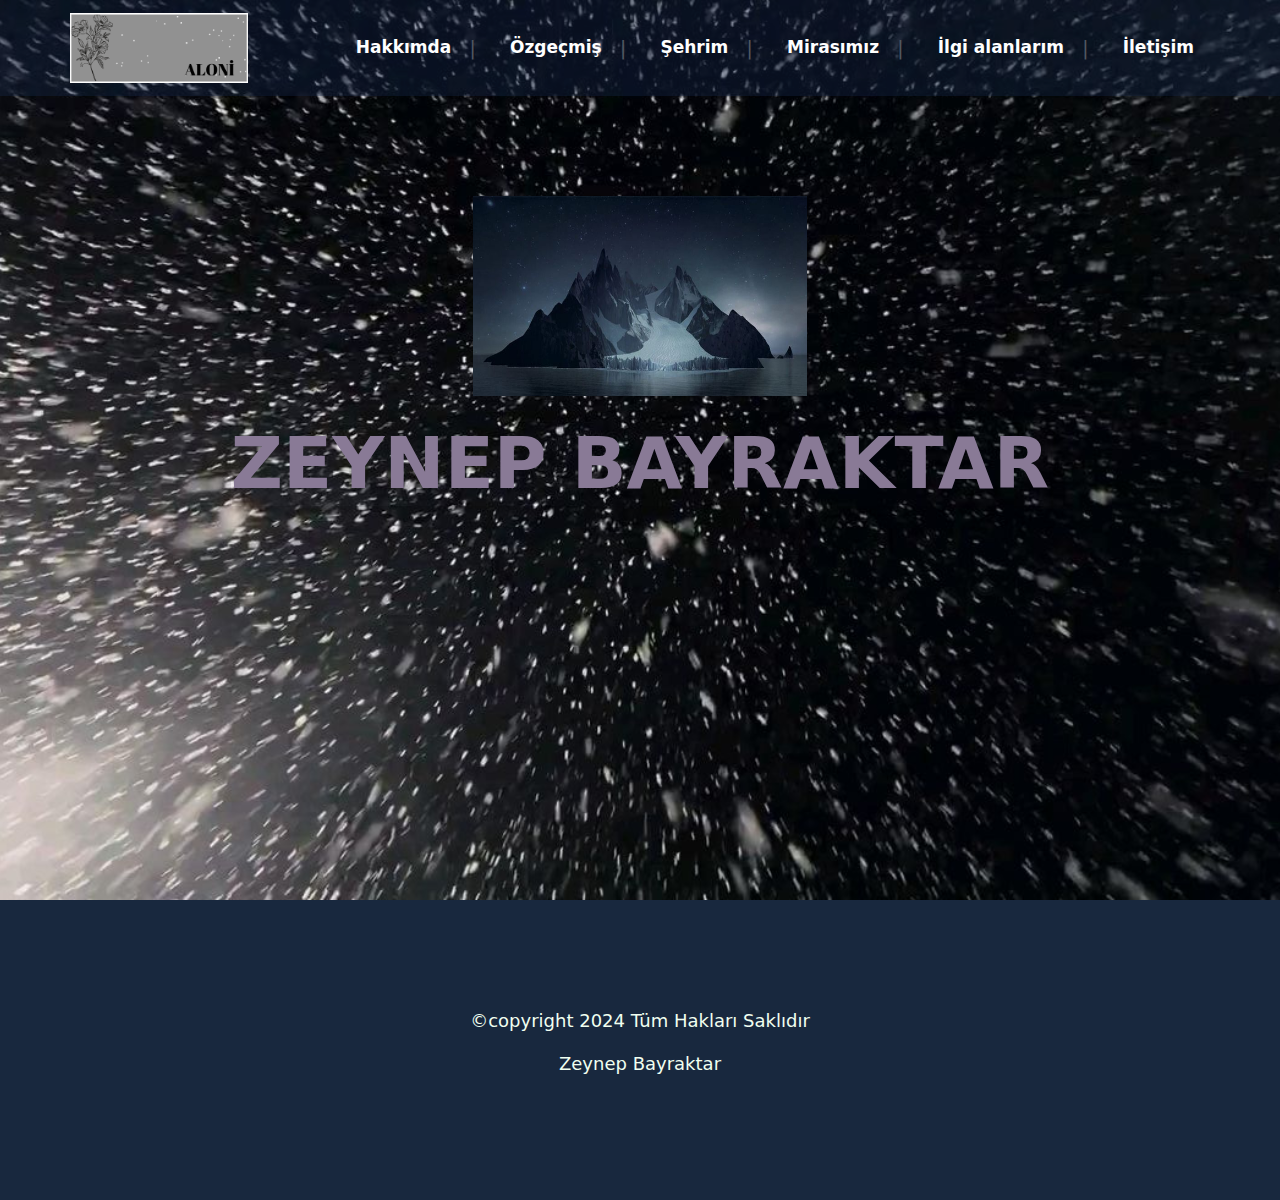
<file: web/index.html>
<!DOCTYPE html>
<html lang="en">

<head>
    <meta charset="UTF-8">
    <meta name="viewport" content="width=device-width, initial-scale=1.0">
    <title>Document</title>
    <link rel="stylesheet" href="bootstrap.css">
    <link rel="stylesheet" href="style.css">
    <script src="bootstrap.js"></script>
    <title>Aloni</title>
</head>

<body>
    <div class="ust-kisim">

        <nav class="navbar navbar-expand-lg nav-bg ">
            <!--style.css de ekli navbar-bg classımı buraya getirerek navbarımın arka planının rengini ayarladım-->
            <div class="container p-0">
                <!--"p-0", 992px ve altına inince ekran genişliği, navbarımın üstündeki seçeneklere mause götürdüğümde oluşan mavimtırak arka planın sağ ve sola olan boşluklarını sıfırlar  -->
                <a class="navbar-brand" href="#">
                    <img class="img-fluid logo" src="pictures/resimler/logo2.png" alt="">
                    <!--sitemin logosunun ismi-->
                </a>
                <button class="navbar-toggler" type="button" data-bs-toggle="collapse"
                    data-bs-target="#navbarSupportedContent" aria-controls="navbarSupportedContent"
                    aria-expanded="false" aria-label="Toggle navigation">
                    <span class="navbar-toggler-icon"></span>
                </button>
                <div class="collapse navbar-collapse" id="navbarSupportedContent">
                    <ul class="navbar-nav ms-auto mb-2 mb-lg-0">
                        <li class="nav-item d-flex align-items-center p-2">
                            <!--p-2 ler burada ekran 992px ve daha küçükken aşağı doğru sıralanan navbar elemanlarımı bi tık sağa kaydırıp büyütmeme yarıyor-->
                            <a class="nav-link active" aria-current="page" href="hakkimizda.html">Hakkımda</a>
                            <span class="ayrac">|</span>
                            <!--navbar elemanlarım arasına ayraç ekleme-->
                        </li>
                        <li class="nav-item d-flex align-items-center p-2">
                            <a class="nav-link" href="ozgecmis.html">Özgeçmiş</a>
                            <span class="ayrac">|</span>
                        </li>
                        <li class="nav-item d-flex align-items-center p-2">
                            <a class="nav-link" href="sehrim.html">Şehrim</a>
                            <span class="ayrac">|</span>
                        </li>
                        <li class="nav-item d-flex align-items-center p-2">
                            <a class="nav-link" href="mirasimiz.html">Mirasımız</a>
                            <span class="ayrac">|</span>
                        </li>
                        <li class="nav-item d-flex align-items-center p-2">
                            <a class="nav-link" href="ilgialanlarim.html">İlgi alanlarım</a>
                            <span class="ayrac">|</span>
                        </li>
                        <li class="nav-item d-flex align-items-center p-2">
                            <a class="nav-link" href="iletisim.html">İletişim</a>
                        </li>
                    </ul>
                </div>
        </nav>


        <div class="container">
            <div class="row">
                <div class="col-md-12 d-flex flex-column align-items-center justify-content-center ">
                    <!--d-flex ile logo ve yazımı yanyana aldı, flex-column ile alt alta getirdik-->
                    <img src="pictures/resimler/logo5.jpg" class="img-fluid ana-sayf-logo bosluk mb-4" alt="" />
                    <h1 class="display-2 text-center ana-yazi fw-bold shadow">ZEYNEP BAYRAKTAR</h1>
                </div>
            </div>
        </div>
    </div>
    <div class="container-fluid footer">
        <div class="row">
            <div class="col-md-12 sutun-footer d-flex flex-column justify-content-center align-items-center">
              <div class="class">
                    <i class="fa-brands fa-instagram fa-3x"></i>
                </div>
                <p>©copyright 2024 Tüm Hakları Saklıdır</p> 
                <p>Zeynep Bayraktar</p>
            </div>
        </div>
    </div>
</body>

</html>
</file>
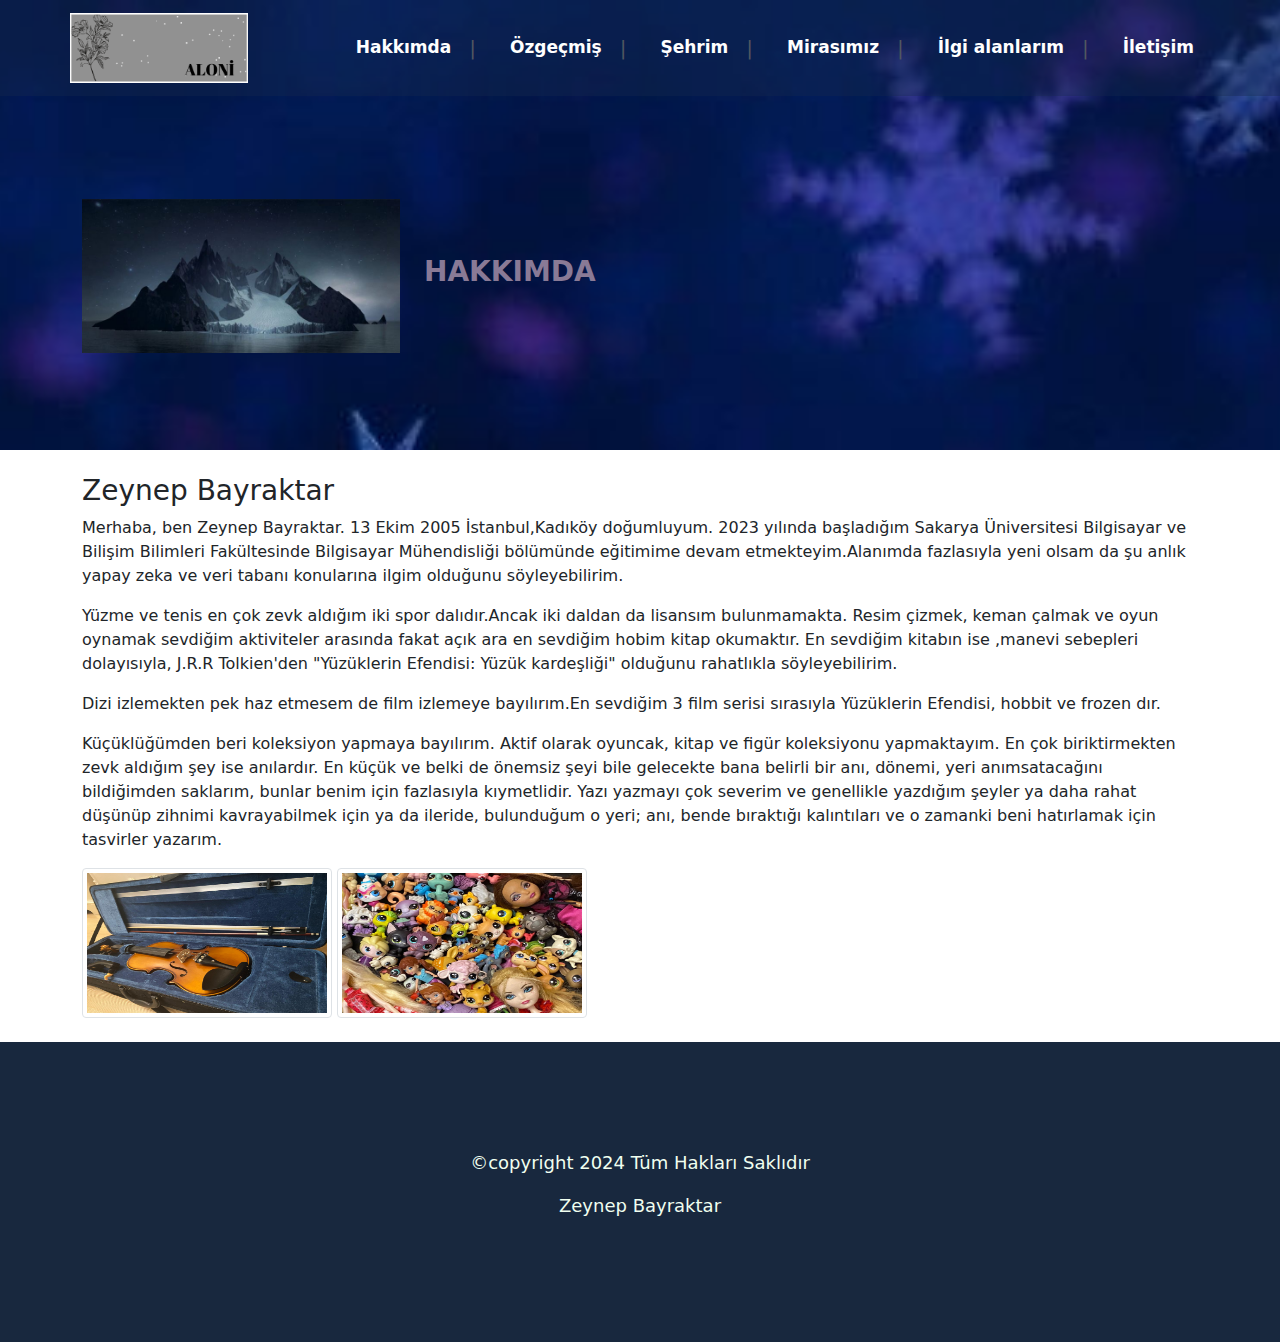
<file: web/hakkimizda.html>
<!DOCTYPE html>
<html lang="en">

<head>
    <meta charset="UTF-8">
    <meta name="viewport" content="width=device-width, initial-scale=1.0">
    <title>Document</title>
    <link rel="stylesheet" href="bootstrap.css">
    <link rel="stylesheet" href="style.css">
    <script src="bootstrap.js"></script>
    <title>Aloni</title>
</head>

<body>
    <div class="ust-kisim-sayfalar">

        <nav class="navbar navbar-expand-lg nav-bg ">
            <!--style.css de ekli navbar-bg classımı buraya getirerek navbarımın arka planının rengini ayarladım-->
            <div class="container p-0">
                <!--"p-0", 992px ve altına inince ekran genişliği, navbarımın üstündeki seçeneklere mause götürdüğümde oluşan mavimtırak arka planın sağ ve sola olan boşluklarını sıfırlar  -->
                <a class="navbar-brand" href="#">
                    <img class="img-fluid logo" src="pictures/resimler/logo2.png" alt="">
                    <!--sitemin logosunun ismi-->
                </a>
                <button class="navbar-toggler" type="button" data-bs-toggle="collapse"
                    data-bs-target="#navbarSupportedContent" aria-controls="navbarSupportedContent"
                    aria-expanded="false" aria-label="Toggle navigation">
                    <span class="navbar-toggler-icon"></span>
                </button>
                <div class="collapse navbar-collapse" id="navbarSupportedContent">
                    <ul class="navbar-nav ms-auto mb-2 mb-lg-0">
                        <li class="nav-item d-flex align-items-center p-2">
                            <!--p-2 ler burada ekran 992px ve daha küçükken aşağı doğru sıralanan navbar elemanlarımı bi tık sağa kaydırıp büyütmeme yarıyor-->
                            <a class="nav-link active" aria-current="page" href="hakkimizda.html">Hakkımda</a>
                            <span class="ayrac">|</span>
                            <!--navbar elemanlarım arasına ayraç ekleme-->
                        </li>
                        <li class="nav-item d-flex align-items-center p-2">
                            <a class="nav-link" href="ozgecmis.html">Özgeçmiş</a>
                            <span class="ayrac">|</span>
                        </li>
                        <li class="nav-item d-flex align-items-center p-2">
                            <a class="nav-link" href="sehrim.html">Şehrim</a>
                            <span class="ayrac">|</span>
                        </li>
                        <li class="nav-item d-flex align-items-center p-2">
                            <a class="nav-link" href="mirasimiz.html">Mirasımız</a>
                            <span class="ayrac">|</span>
                        </li>
                        <li class="nav-item d-flex align-items-center p-2">
                            <a class="nav-link" href="ilgialanlarim.html">İlgi alanlarım</a>
                            <span class="ayrac">|</span>
                        </li>
                        <li class="nav-item d-flex align-items-center p-2">
                            <a class="nav-link" href="iletisim.html">İletişim</a>
                        </li>
                    </ul>
                </div>
        </nav>


        <div class="container">
            <div class="row">
                <div class="col-md-12 d-flex align-items-center header-yukseklik">
                    <img src="pictures/resimler/logo5.jpg" class="img-fluid " alt=""/> 
                    <div class="sayfa-basligi ms-4" >
                    <h3>HAKKIMDA</h3>
                    </div>                 
                </div>
            </div>
        </div>
    </div> 

    <div class="container my-4">
        <div class="row">
            <div class="col-md-12">
                <h3>Zeynep Bayraktar</h3>
                <div class="ben"> 
                       <p> 
                        Merhaba, ben Zeynep Bayraktar. 13 Ekim 2005 İstanbul,Kadıköy doğumluyum. 2023 yılında başladığım 
                        Sakarya Üniversitesi Bilgisayar ve Bilişim Bilimleri Fakültesinde Bilgisayar Mühendisliği
                        bölümünde eğitimime devam etmekteyim.Alanımda fazlasıyla yeni olsam da şu anlık yapay zeka ve veri tabanı
                        konularına ilgim olduğunu söyleyebilirim.
                       </p><p>
                        Yüzme ve tenis en çok zevk aldığım iki spor dalıdır.Ancak iki daldan da lisansım bulunmamakta. Resim çizmek, 
                        keman çalmak ve oyun oynamak sevdiğim aktiviteler arasında fakat açık ara en sevdiğim hobim kitap okumaktır.
                        En sevdiğim kitabın ise ,manevi sebepleri dolayısıyla, J.R.R Tolkien'den "Yüzüklerin Efendisi: Yüzük kardeşliği" 
                        olduğunu rahatlıkla söyleyebilirim.
                       </p> <p>
                        Dizi izlemekten pek haz etmesem de film izlemeye bayılırım.En sevdiğim 3 film serisi sırasıyla Yüzüklerin
                        Efendisi, hobbit ve frozen dır. 
                        </p><p>
                        Küçüklüğümden beri koleksiyon yapmaya bayılırım. Aktif olarak oyuncak, kitap ve figür koleksiyonu yapmaktayım.
                        En çok biriktirmekten zevk aldığım şey ise anılardır. En küçük ve belki de önemsiz şeyi bile gelecekte bana belirli
                        bir anı, dönemi, yeri anımsatacağını bildiğimden saklarım, bunlar benim için fazlasıyla kıymetlidir.
                        Yazı yazmayı çok severim ve genellikle yazdığım şeyler ya daha rahat düşünüp zihnimi kavrayabilmek için ya da ileride, 
                        bulunduğum o yeri; anı, bende bıraktığı kalıntıları ve o zamanki beni hatırlamak için tasvirler yazarım.
                    </p>
                    <img src="pictures/resimler/keman.jpeg" 
                    class="fotgrf img-thumbnail"
                    alt=""> 
                    <img src="pictures/resimler/oyuncak.jpeg" 
                    class="fotgrf img-thumbnail"
                    alt="">
                </div>
            </div>
        </div>
    </div>

    <div class="container-fluid footer">
        <div class="row">
            <div class="col-md-12 sutun-footer d-flex flex-column justify-content-center align-items-center">
              <div class="class">
                    <i class="fa-brands fa-instagram fa-3x"></i>
                </div>
                <p>©copyright 2024 Tüm Hakları Saklıdır</p> 
                <p>Zeynep Bayraktar</p>
            </div>
        </div>
    </div>
</body>

</html>
</file>
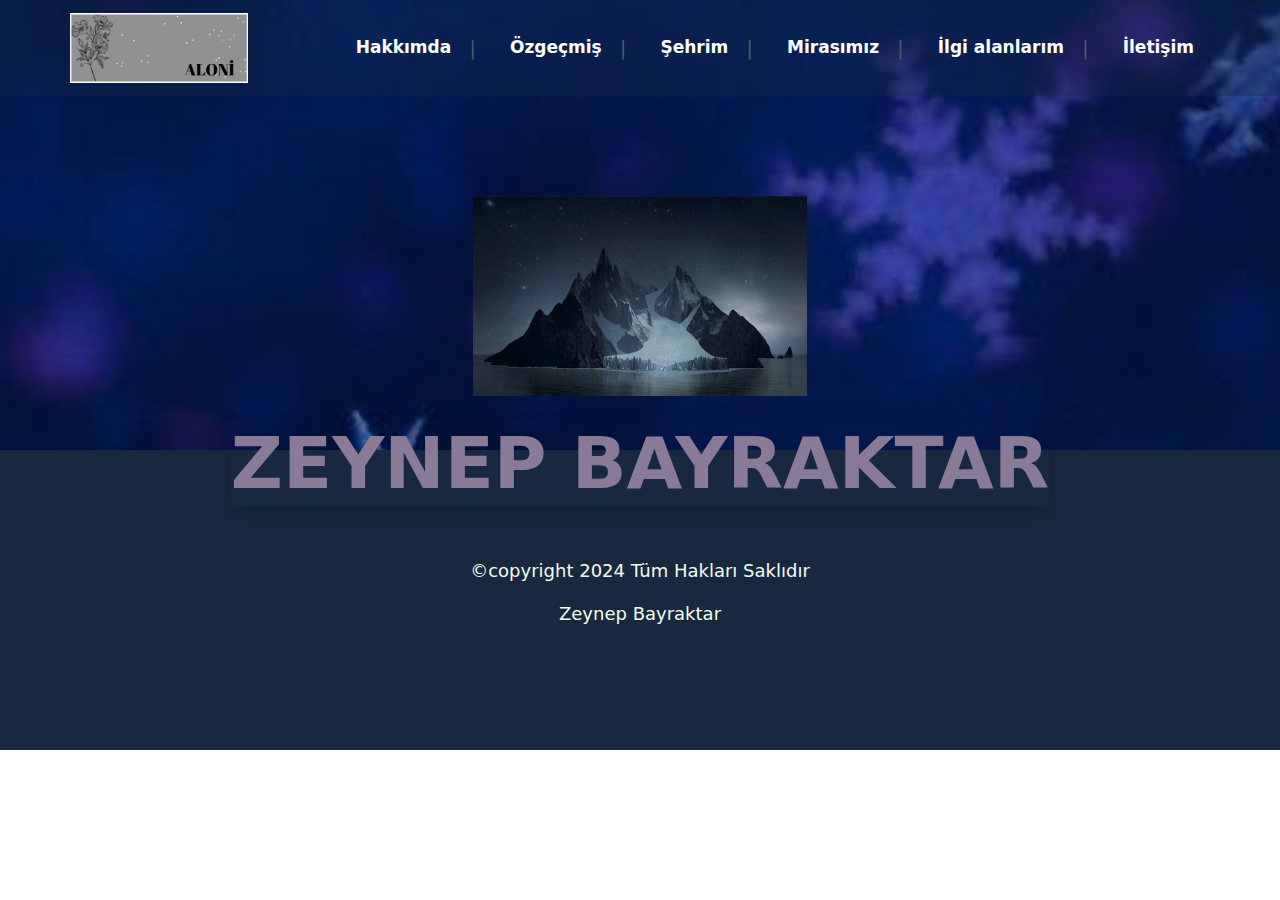
<file: web/ilgialanlarim.html>
<!DOCTYPE html>
<html lang="en">

<head>
   
    <meta charset="utf-8">
    <meta name="viewport" content="width=device-width, initial-scale=1, shrink-to-fit=no">

    <!-- Bootstrap CSS -->
    <link rel="stylesheet" href="https://cdn.jsdelivr.net/npm/bootstrap@4.1.3/dist/css/bootstrap.min.css" integrity="sha384-MCw98/SFnGE8fJT3GXwEOngsV7Zt27NXFoaoApmYm81iuXoPkFOJwJ8ERdknLPMO" crossorigin="anonymous">

    <title>Document</title>
    <link rel="stylesheet" href="bootstrap.css">
    <link rel="stylesheet" href="style.css">
    <script src="bootstrap.js"></script>
    <title>Aloni</title>
</head>

<body>
    <div class="ust-kisim-sayfalar">

        <nav class="navbar navbar-expand-lg nav-bg ">
            <!--style.css de ekli navbar-bg classımı buraya getirerek navbarımın arka planının rengini ayarladım-->
            <div class="container p-0">
                <!--"p-0", 992px ve altına inince ekran genişliği, navbarımın üstündeki seçeneklere mause götürdüğümde oluşan mavimtırak arka planın sağ ve sola olan boşluklarını sıfırlar  -->
                <a class="navbar-brand" href="#">
                    <img class="img-fluid logo" src="pictures/resimler/logo2.png" alt="">
                    <!--sitemin logosunun ismi-->
                </a>
                <button class="navbar-toggler" type="button" data-bs-toggle="collapse"
                    data-bs-target="#navbarSupportedContent" aria-controls="navbarSupportedContent"
                    aria-expanded="false" aria-label="Toggle navigation">
                    <span class="navbar-toggler-icon"></span>
                </button>
                <div class="collapse navbar-collapse" id="navbarSupportedContent">
                    <ul class="navbar-nav ms-auto mb-2 mb-lg-0">
                        <li class="nav-item d-flex align-items-center p-2">
                            <!--p-2 ler burada ekran 992px ve daha küçükken aşağı doğru sıralanan navbar elemanlarımı bi tık sağa kaydırıp büyütmeme yarıyor-->
                            <a class="nav-link active" aria-current="page" href="hakkimizda.html">Hakkımda</a>
                            <span class="ayrac">|</span>
                            <!--navbar elemanlarım arasına ayraç ekleme-->
                        </li>
                        <li class="nav-item d-flex align-items-center p-2">
                            <a class="nav-link" href="ozgecmis.html">Özgeçmiş</a>
                            <span class="ayrac">|</span>
                        </li>
                        <li class="nav-item d-flex align-items-center p-2">
                            <a class="nav-link" href="sehrim.html">Şehrim</a>
                            <span class="ayrac">|</span>
                        </li>
                        <li class="nav-item d-flex align-items-center p-2">
                            <a class="nav-link" href="mirasimiz.html">Mirasımız</a>
                            <span class="ayrac">|</span>
                        </li>
                        <li class="nav-item d-flex align-items-center p-2">
                            <a class="nav-link" href="ilgialanlarim.html">İlgi alanlarım</a>
                            <span class="ayrac">|</span>
                        </li>
                        <li class="nav-item d-flex align-items-center p-2">
                            <a class="nav-link" href="iletisim.html">İletişim</a>
                        </li>
                    </ul>
                </div>
        </nav>
 
          



        <div class="container">
            <div class="row">
                <div class="col-md-12 d-flex flex-column align-items-center justify-content-center ">
                    <!--d-flex ile logo ve yazımı yanyana aldı, flex-column ile alt alta getirdik-->
                    <img src="pictures/resimler/logo5.jpg" class="img-fluid ana-sayf-logo bosluk mb-4" alt="" />
                    <h1 class="display-2 text-center ana-yazi fw-bold shadow">ZEYNEP BAYRAKTAR</h1>
                </div>
            </div>
        </div>
    </div>
    <div class="container-fluid footer">
        <div class="row">
            <div class="col-md-12 sutun-footer d-flex flex-column justify-content-center align-items-center">
              <div class="class">
                    <i class="fa-brands fa-instagram fa-3x"></i>
                </div>
                <p>©copyright 2024 Tüm Hakları Saklıdır</p> 
                <p>Zeynep Bayraktar</p>
            </div>
        </div>
    </div> 




    <!-- Optional JavaScript -->
    <!-- jQuery first, then Popper.js, then Bootstrap JS -->
    <script src="https://code.jquery.com/jquery-3.3.1.slim.min.js" integrity="sha384-q8i/X+965DzO0rT7abK41JStQIAqVgRVzpbzo5smXKp4YfRvH+8abtTE1Pi6jizo" crossorigin="anonymous"></script>
    <script src="https://cdn.jsdelivr.net/npm/popper.js@1.14.3/dist/umd/popper.min.js" integrity="sha384-ZMP7rVo3mIykV+2+9J3UJ46jBk0WLaUAdn689aCwoqbBJiSnjAK/l8WvCWPIPm49" crossorigin="anonymous"></script>
    <script src="https://cdn.jsdelivr.net/npm/bootstrap@4.1.3/dist/js/bootstrap.min.js" integrity="sha384-ChfqqxuZUCnJSK3+MXmPNIyE6ZbWh2IMqE241rYiqJxyMiZ6OW/JmZQ5stwEULTy" crossorigin="anonymous"></script>
</body>

</html>
</file>
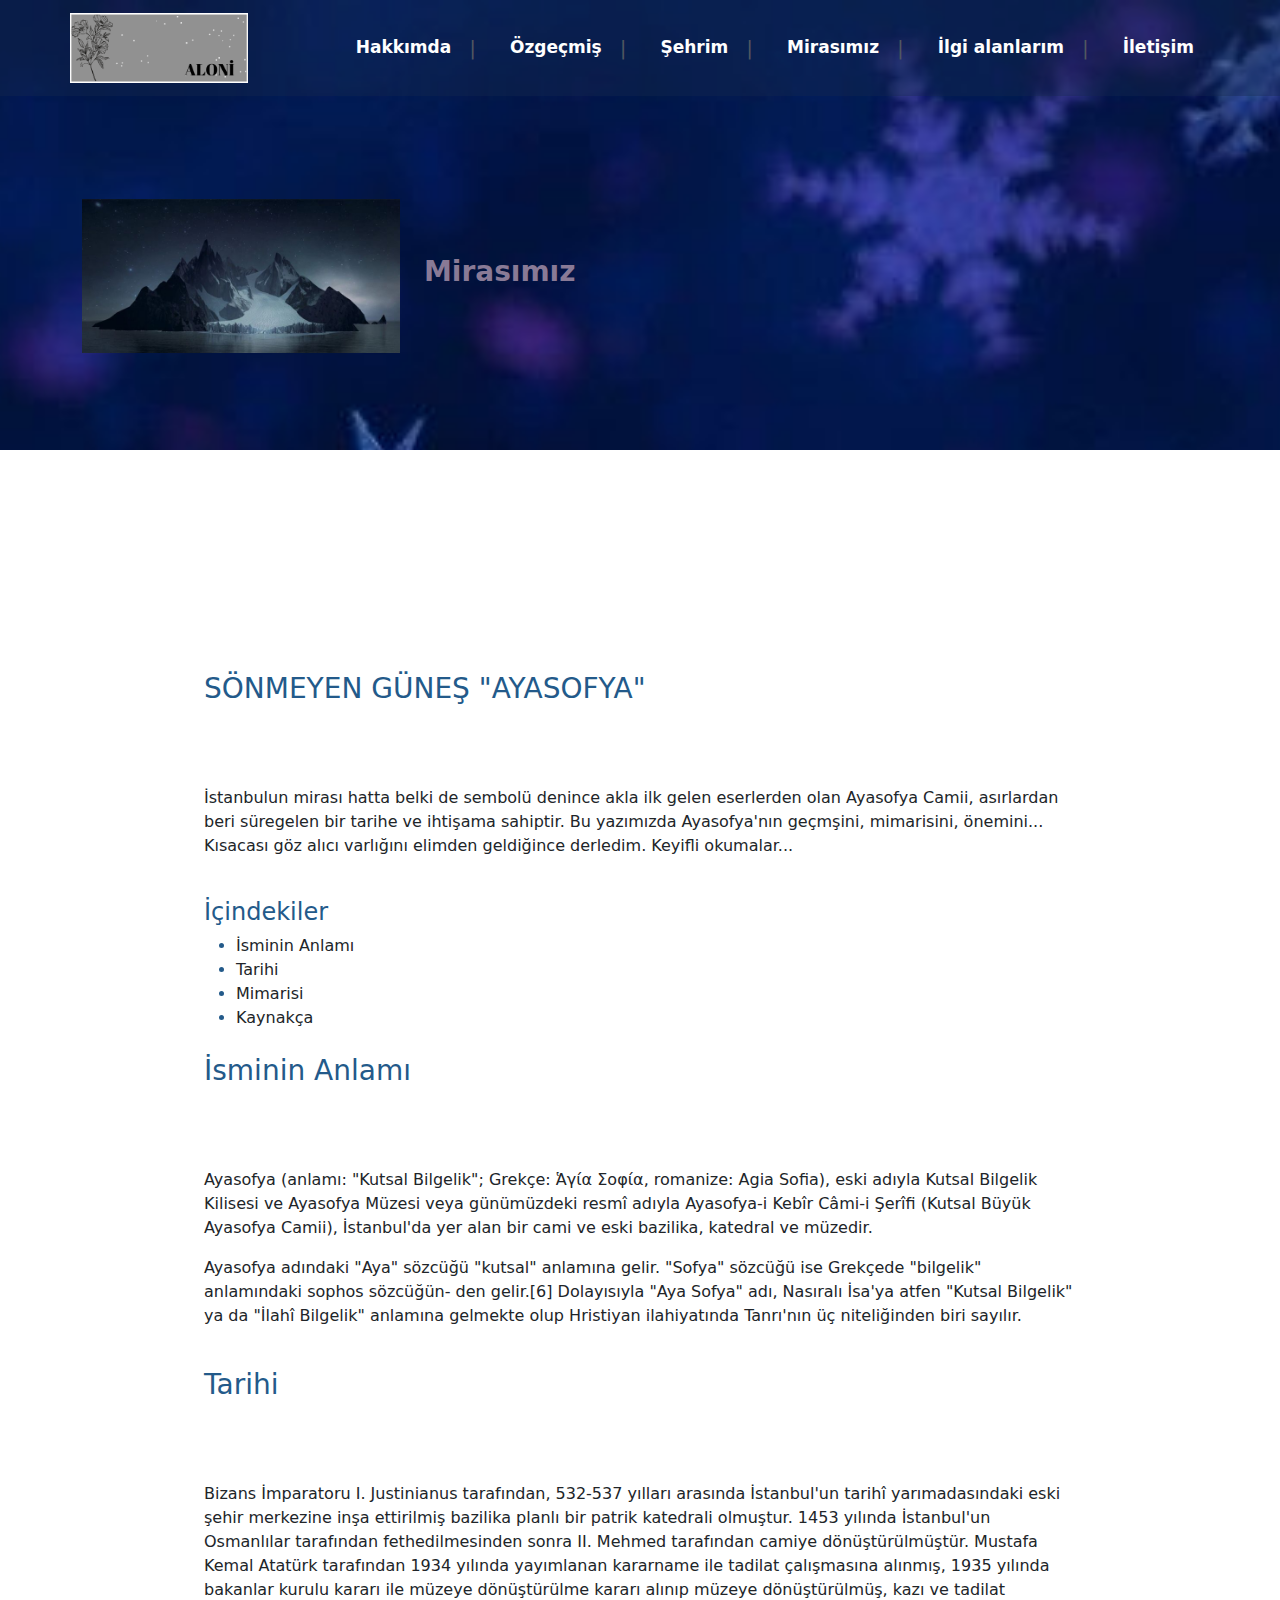
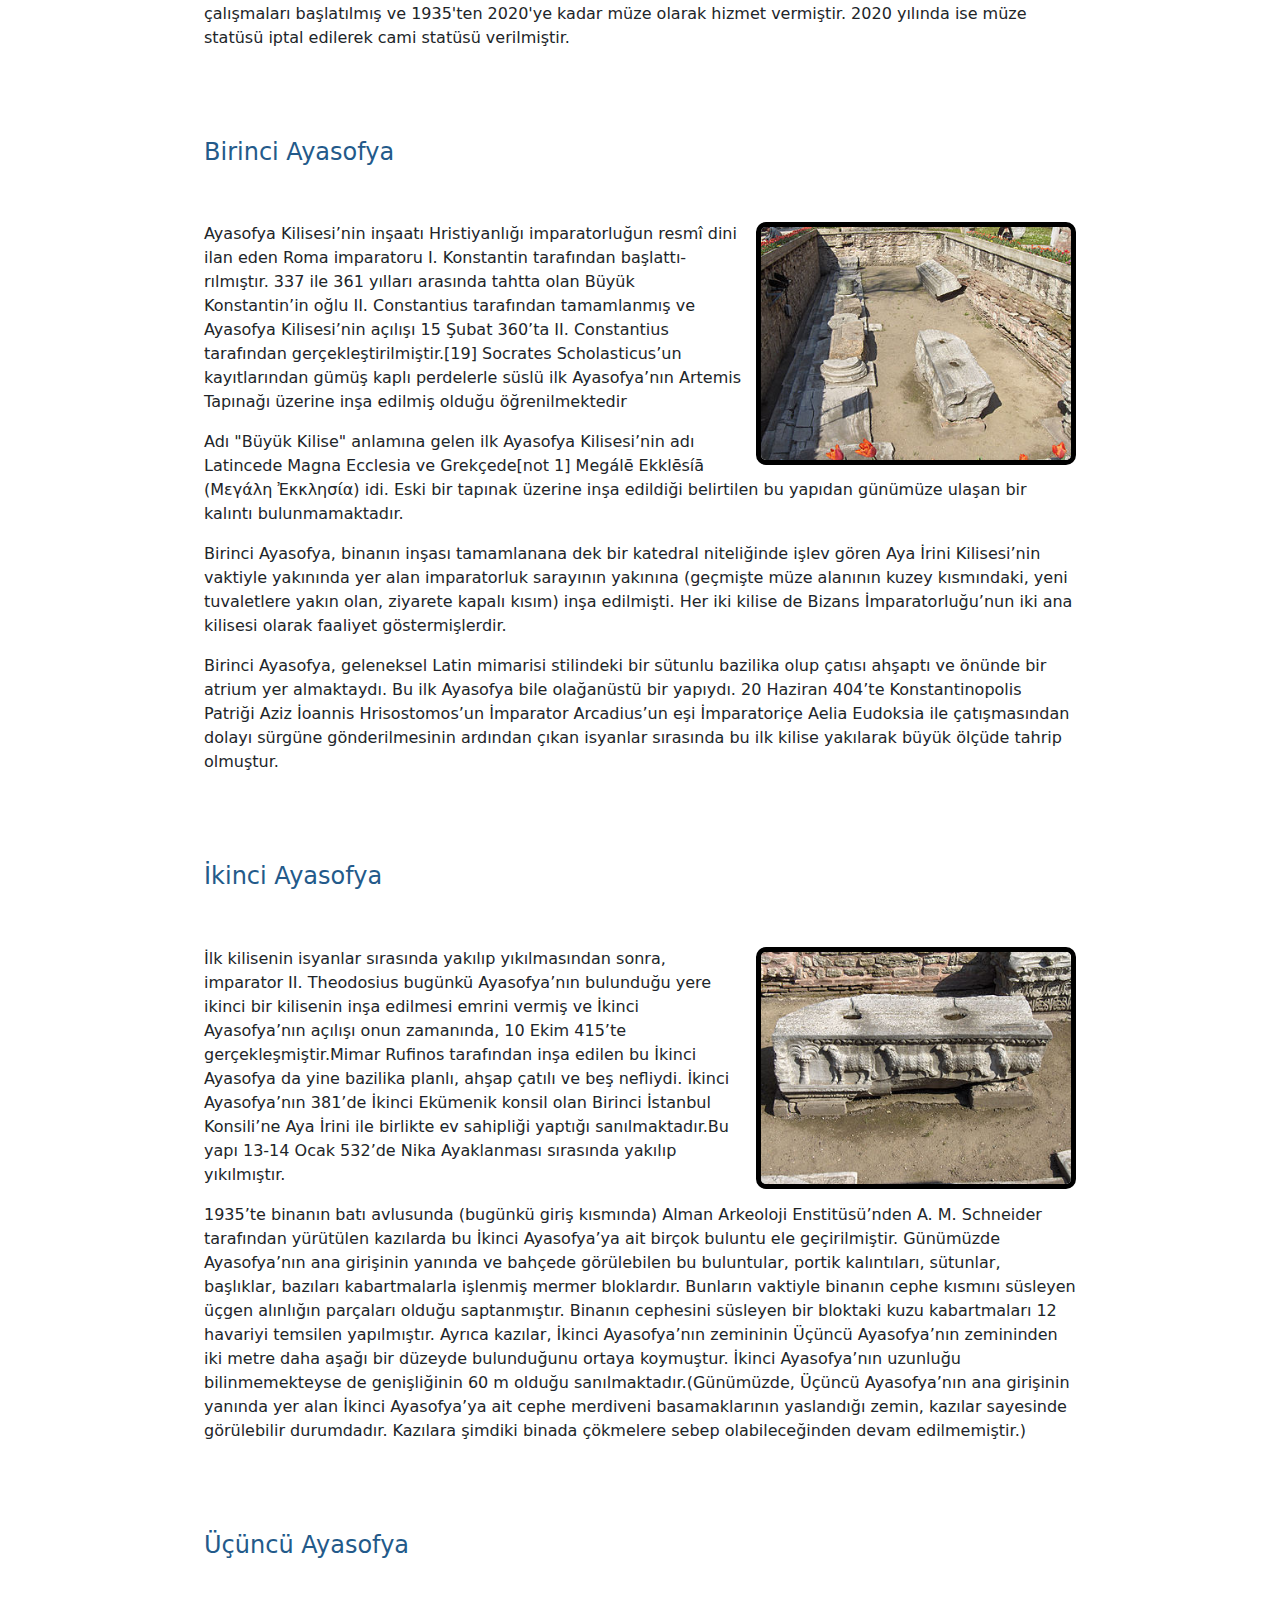
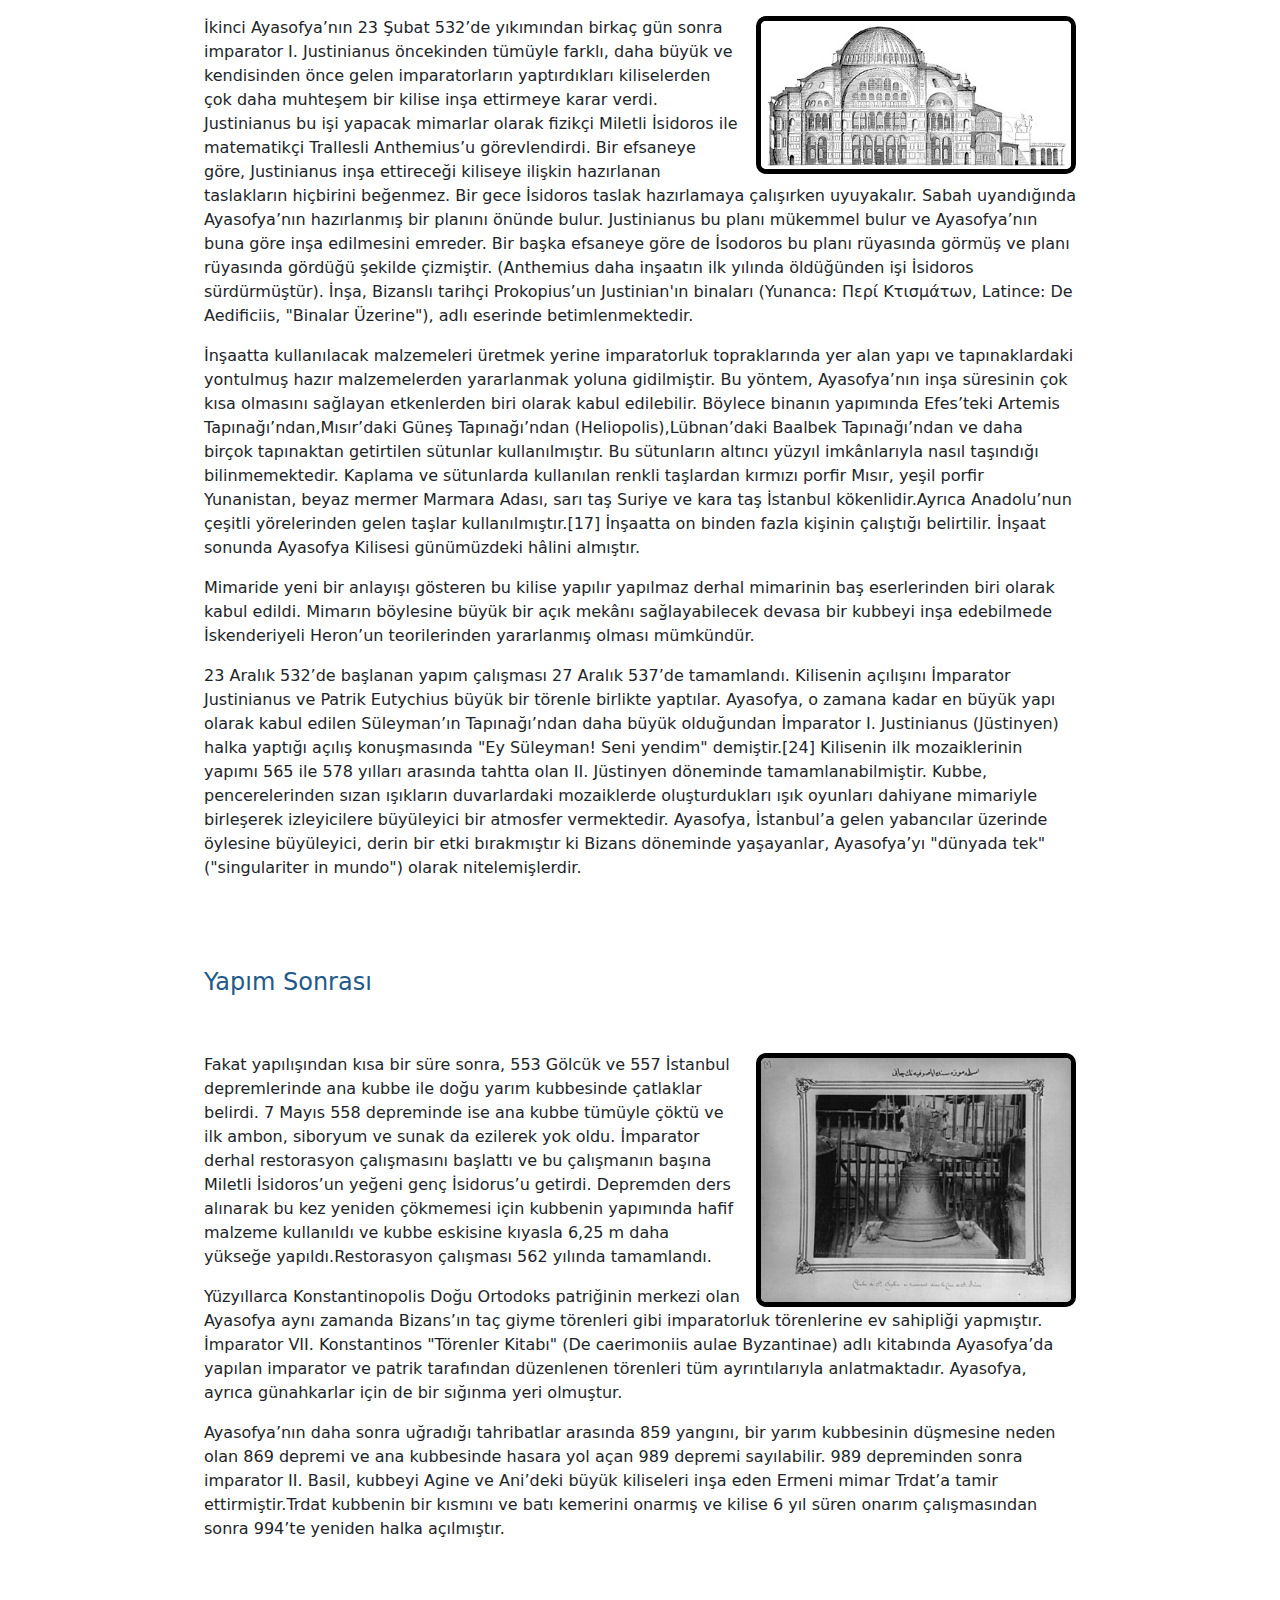
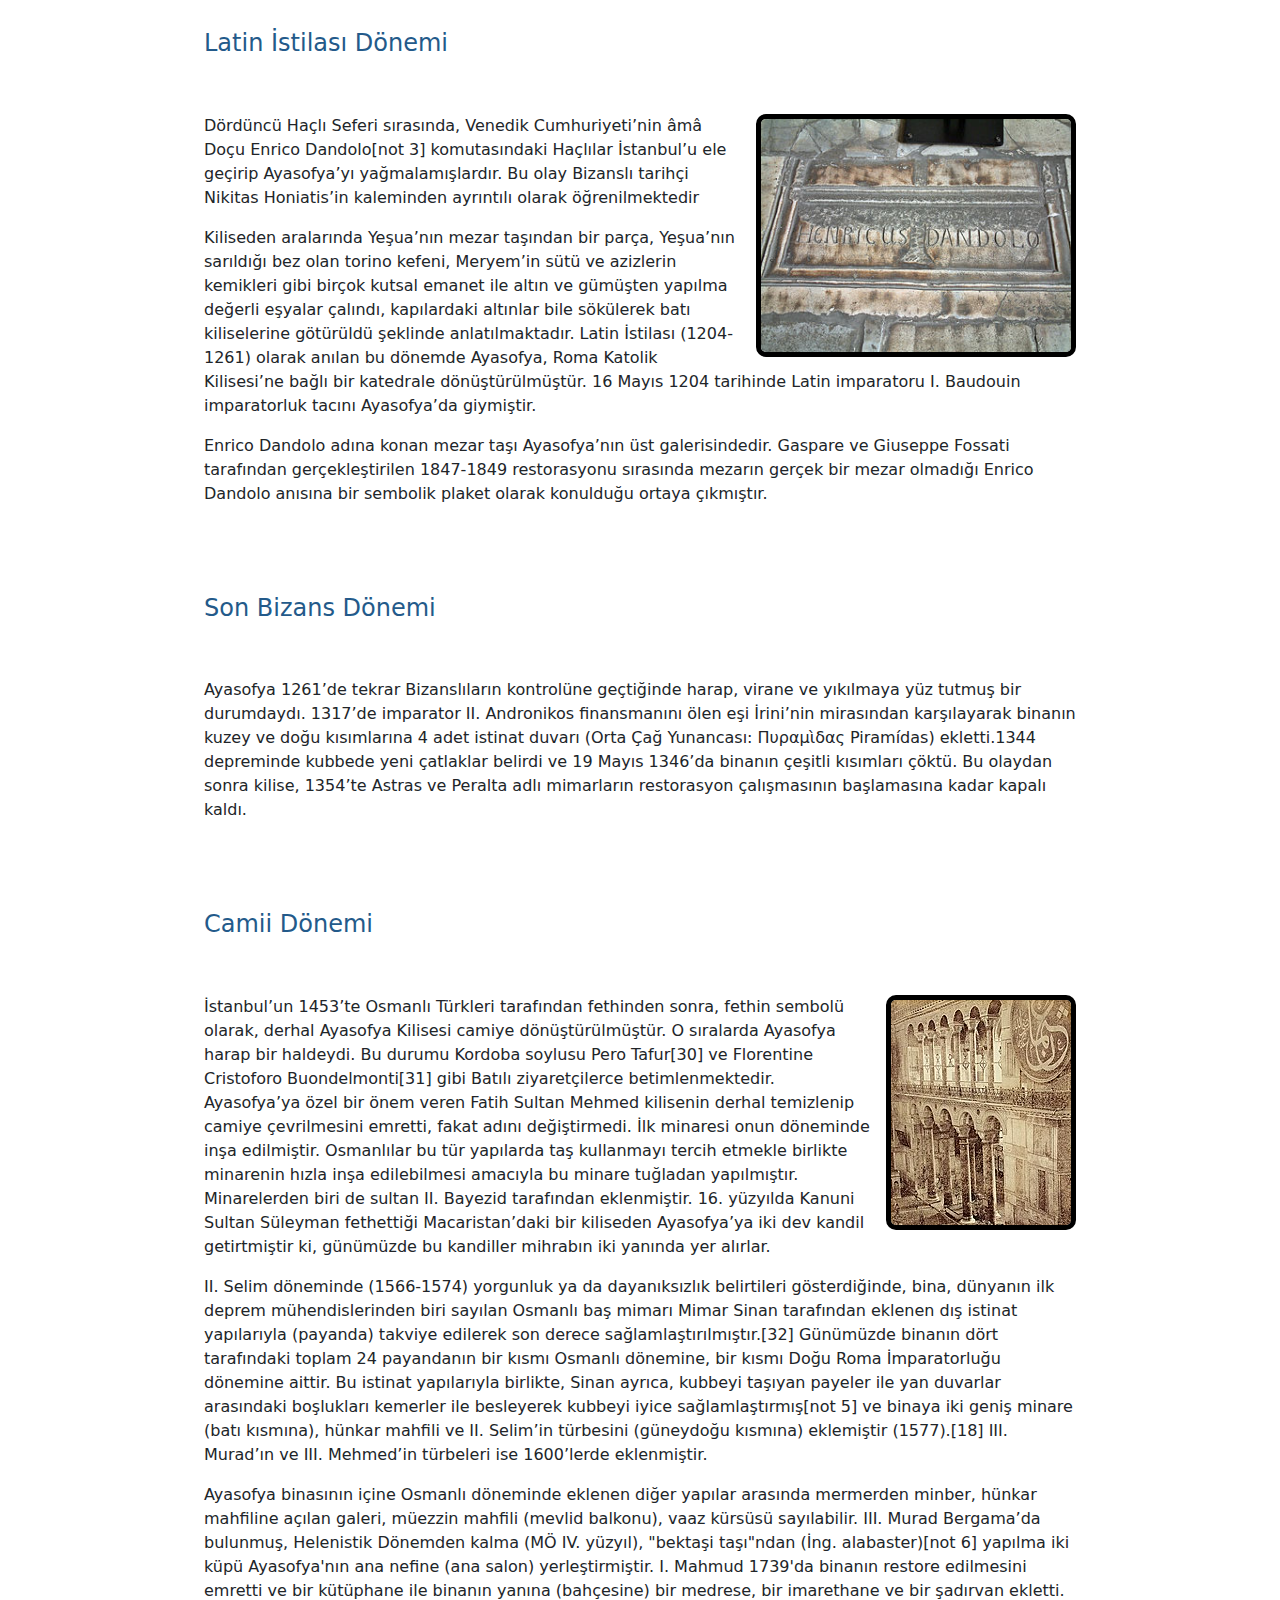
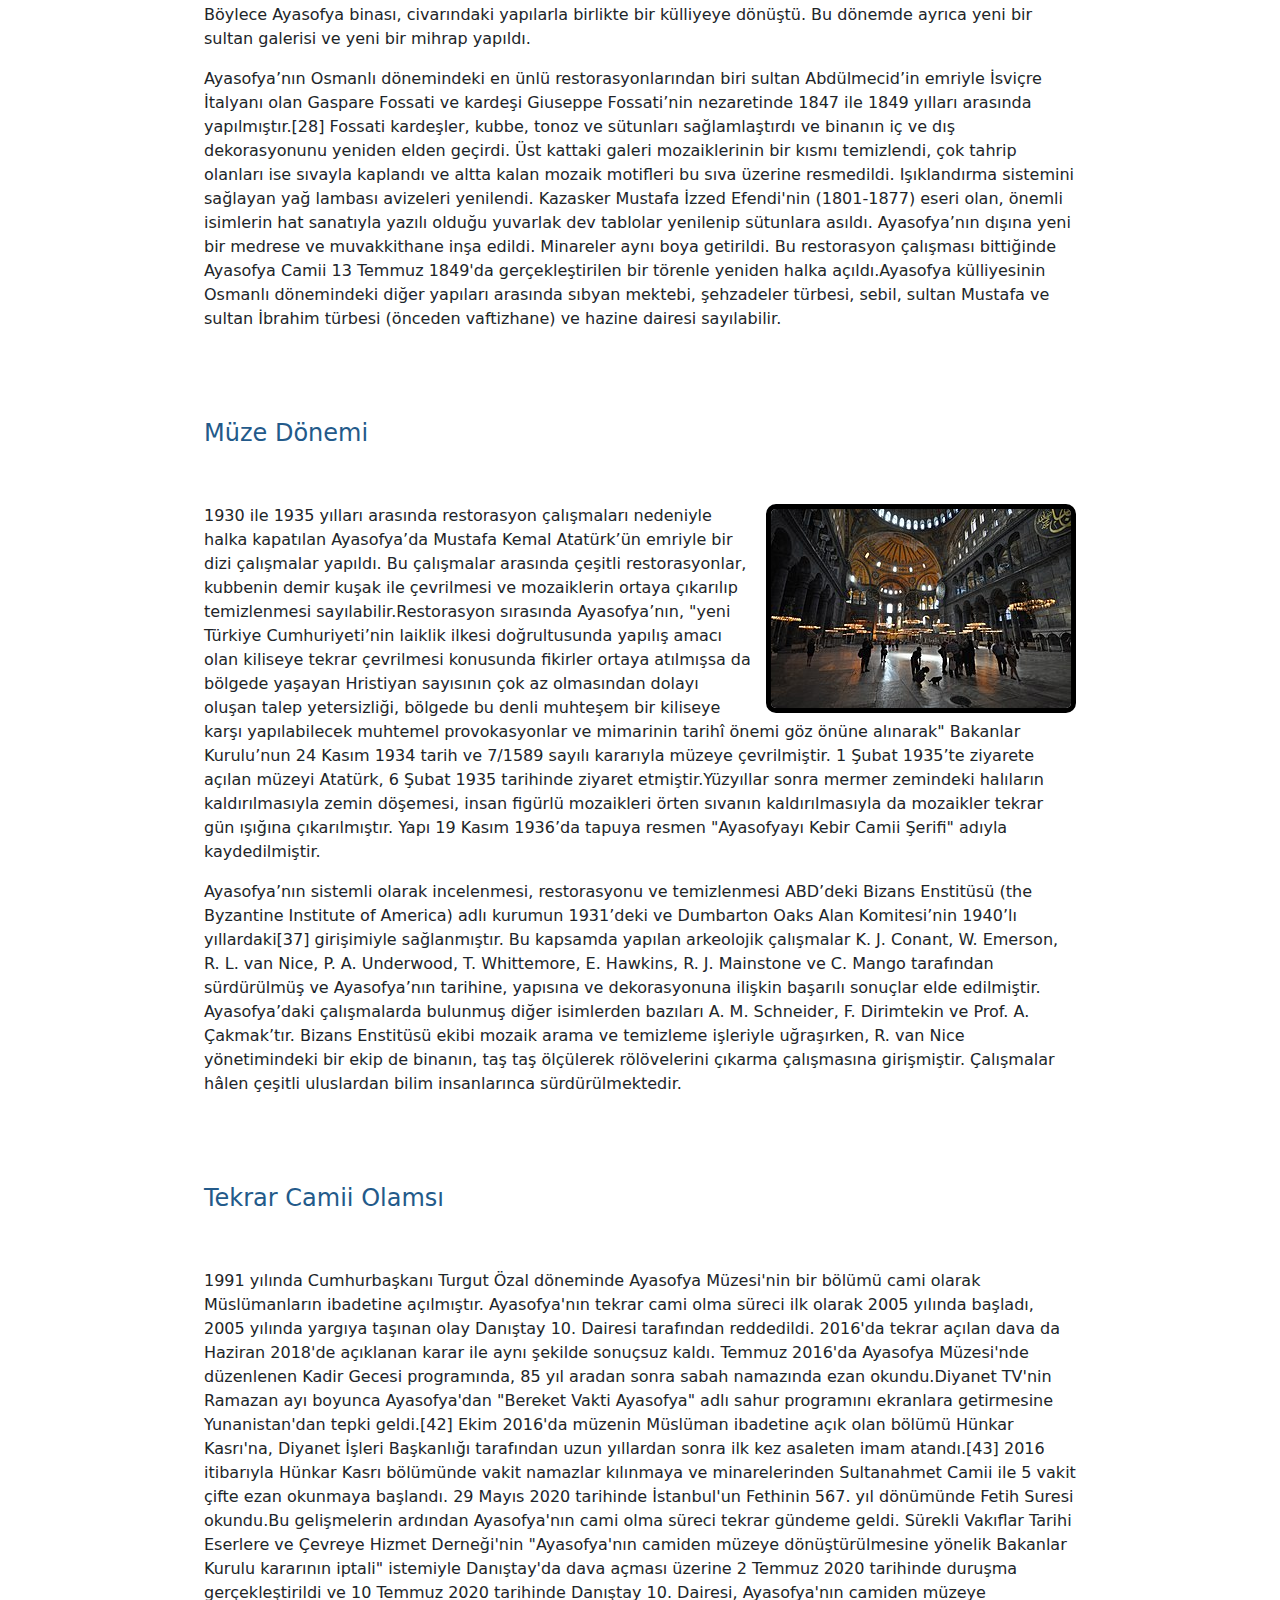
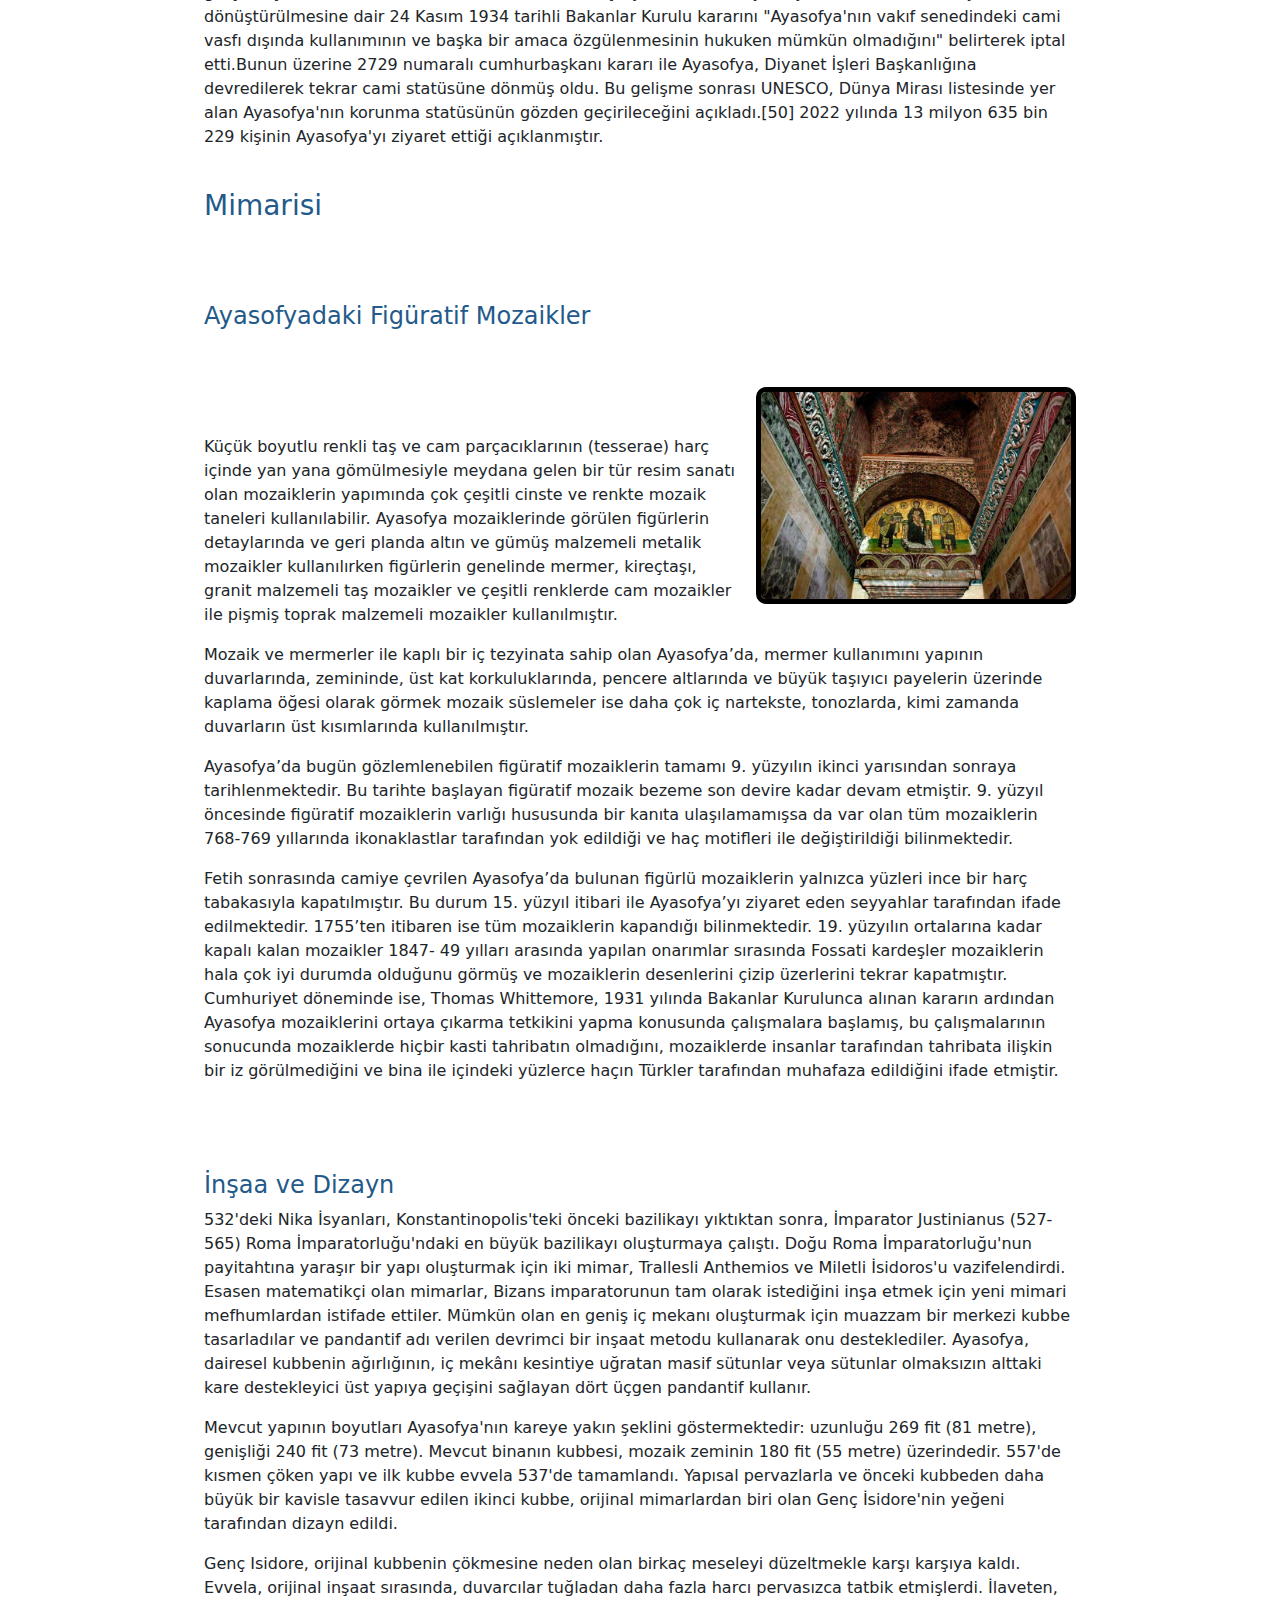
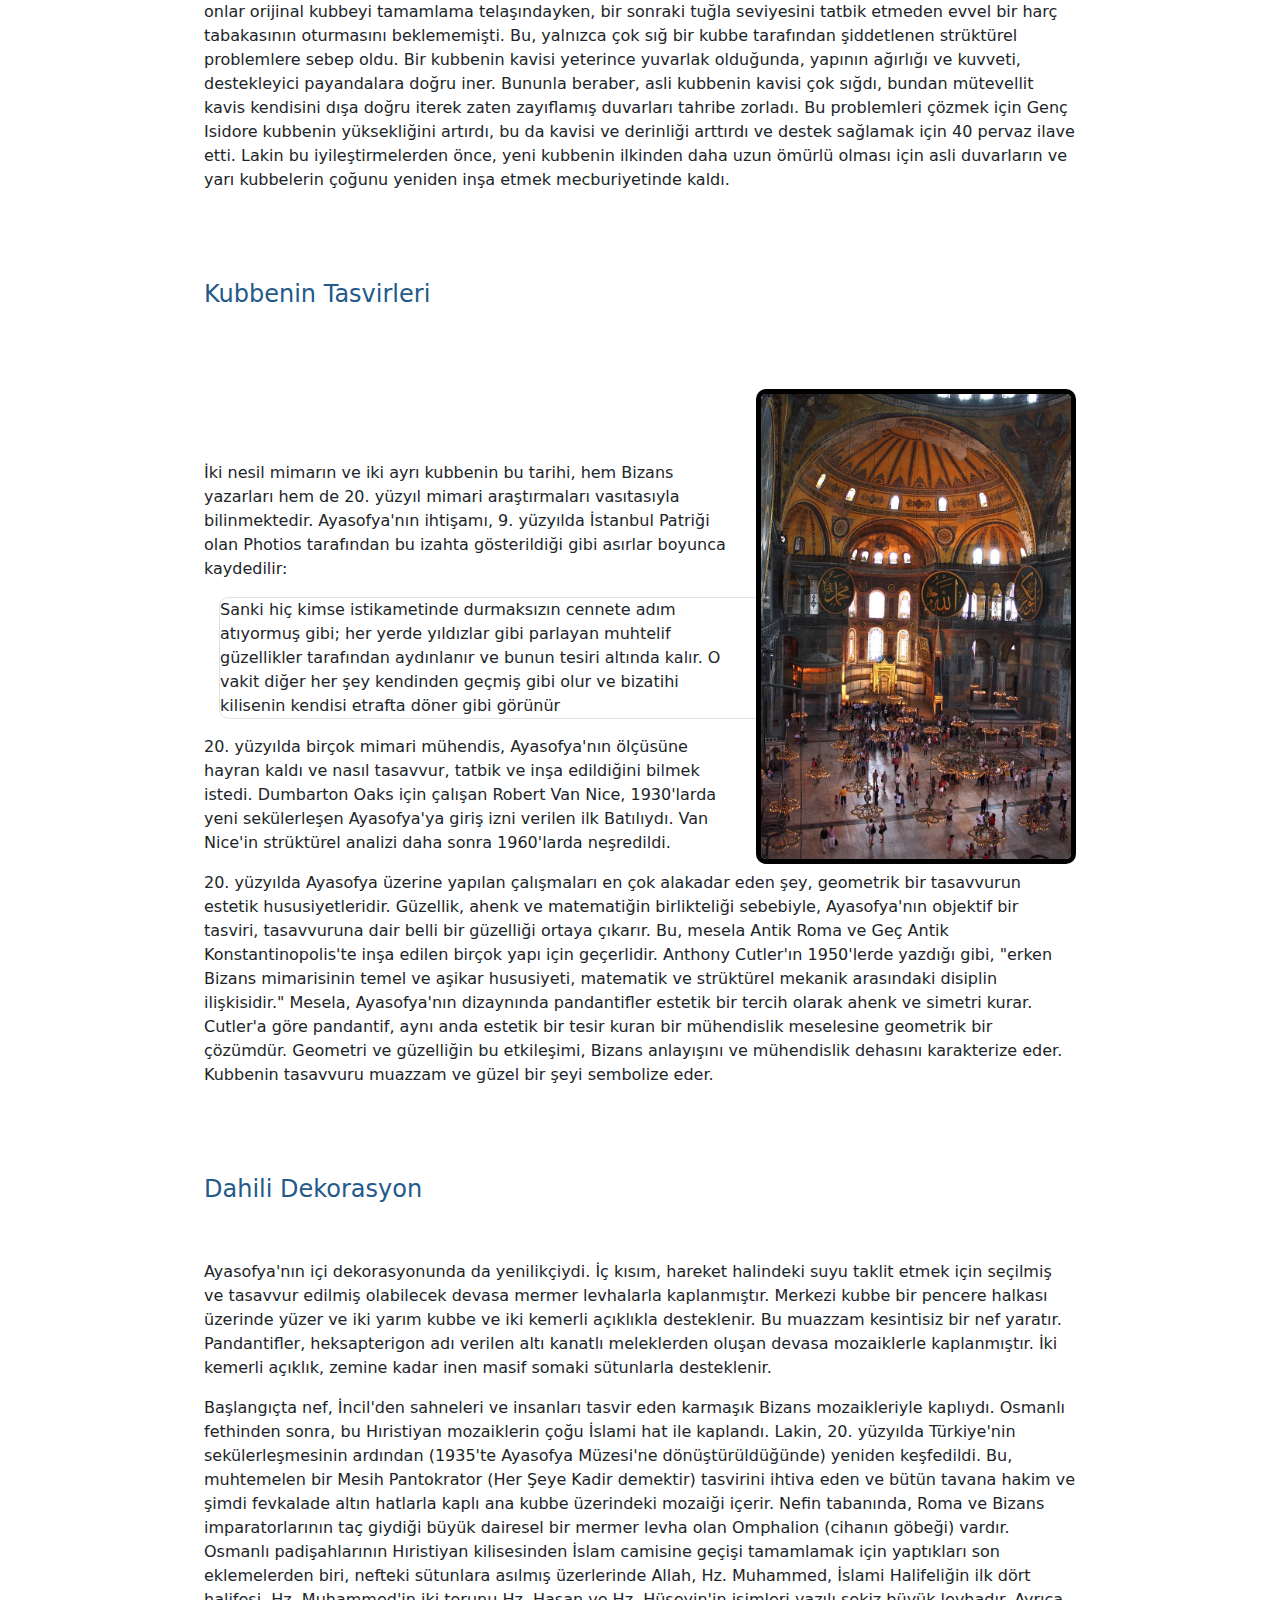
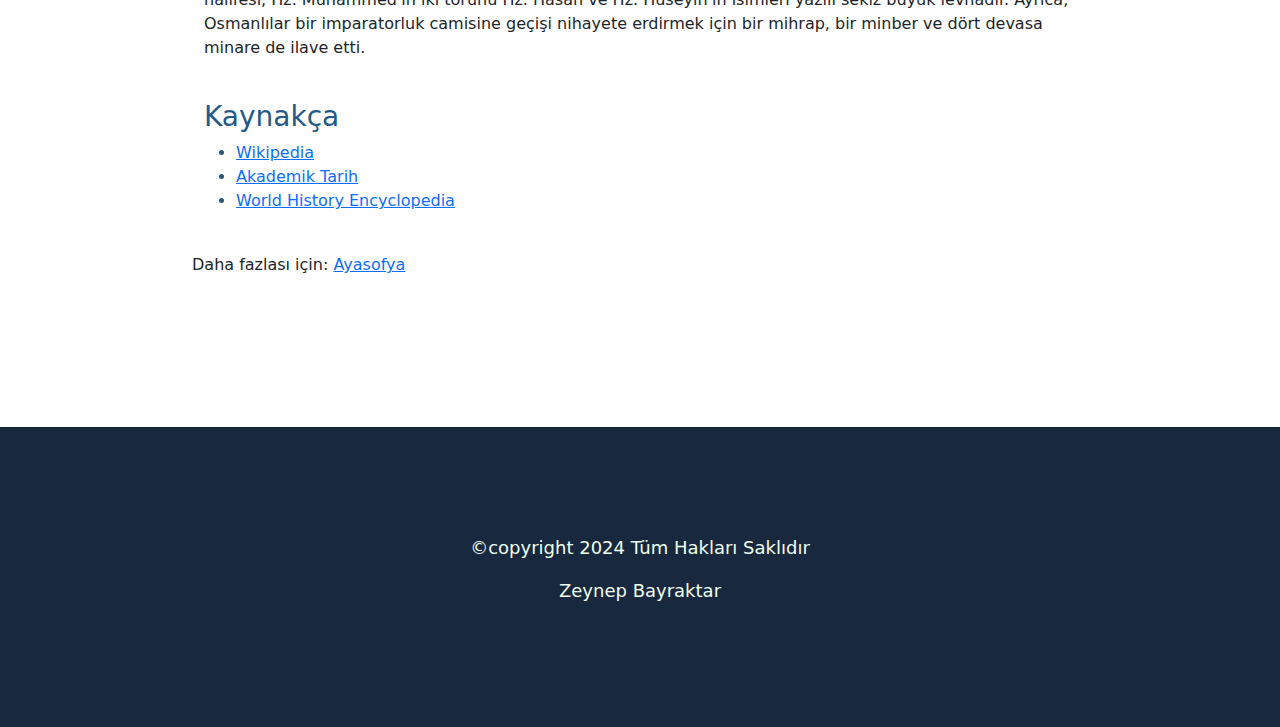
<file: web/mirasimiz.html>
<!DOCTYPE html>
<html lang="en">

<head>
   
    <meta charset="utf-8">
    <meta name="viewport" content="width=device-width, initial-scale=1, shrink-to-fit=no">

    <!-- Bootstrap CSS -->
    <link rel="stylesheet" href="https://cdn.jsdelivr.net/npm/bootstrap@4.1.3/dist/css/bootstrap.min.css" integrity="sha384-MCw98/SFnGE8fJT3GXwEOngsV7Zt27NXFoaoApmYm81iuXoPkFOJwJ8ERdknLPMO" crossorigin="anonymous">

    <title>Document</title>
    <link rel="stylesheet" href="bootstrap.css">
    <link rel="stylesheet" href="style.css">
    <script src="bootstrap.js"></script>
    <title>Aloni</title>
</head>

<body>
    <div class="ust-kisim-sayfalar">

        <nav class="navbar navbar-expand-lg nav-bg ">
            <!--style.css de ekli navbar-bg classımı buraya getirerek navbarımın arka planının rengini ayarladım-->
            <div class="container p-0">
                <!--"p-0", 992px ve altına inince ekran genişliği, navbarımın üstündeki seçeneklere mause götürdüğümde oluşan mavimtırak arka planın sağ ve sola olan boşluklarını sıfırlar  -->
                <a class="navbar-brand" href="#">
                    <img class="img-fluid logo" src="pictures/resimler/logo2.png" alt="">
                    <!--sitemin logosunun ismi-->
                </a>
                <button class="navbar-toggler" type="button" data-bs-toggle="collapse"
                    data-bs-target="#navbarSupportedContent" aria-controls="navbarSupportedContent"
                    aria-expanded="false" aria-label="Toggle navigation">
                    <span class="navbar-toggler-icon"></span>
                </button>
                <div class="collapse navbar-collapse" id="navbarSupportedContent">
                    <ul class="navbar-nav ms-auto mb-2 mb-lg-0">
                        <li class="nav-item d-flex align-items-center p-2">
                            <!--p-2 ler burada ekran 992px ve daha küçükken aşağı doğru sıralanan navbar elemanlarımı bi tık sağa kaydırıp büyütmeme yarıyor-->
                            <a class="nav-link active" aria-current="page" href="hakkimizda.html">Hakkımda</a>
                            <span class="ayrac">|</span>
                            <!--navbar elemanlarım arasına ayraç ekleme-->
                        </li>
                        <li class="nav-item d-flex align-items-center p-2">
                            <a class="nav-link" href="ozgecmis.html">Özgeçmiş</a>
                            <span class="ayrac">|</span>
                        </li>
                        <li class="nav-item d-flex align-items-center p-2">
                            <a class="nav-link" href="sehrim.html">Şehrim</a>
                            <span class="ayrac">|</span>
                        </li>
                        <li class="nav-item d-flex align-items-center p-2">
                            <a class="nav-link" href="mirasimiz.html">Mirasımız</a>
                            <span class="ayrac">|</span>
                        </li>
                        <li class="nav-item d-flex align-items-center p-2">
                            <a class="nav-link" href="ilgialanlarim.html">İlgi alanlarım</a>
                            <span class="ayrac">|</span>
                        </li>
                        <li class="nav-item d-flex align-items-center p-2">
                            <a class="nav-link" href="iletisim.html">İletişim</a>
                        </li>
                    </ul>
                </div>
        </nav>


        <div class="container">
            <div class="row">
                <div class="col-md-12 d-flex align-items-center header-yukseklik">
                    <img src="pictures/resimler/logo5.jpg" class="img-fluid " alt=""/> 
                    <div class="sayfa-basligi ms-4" >
                      <h3>Mirasımız</h3>
                    </div>                 
                </div>
            </div>
        </div>
    </div> 

         <div class="wrapper">
          <div class="container col-md-12"> 
          <br>
          <br>
          <br>
          <h3 class="yazi-renk">SÖNMEYEN GÜNEŞ "AYASOFYA"</h3> 
          <br>
          <br>
          <br>  
          <p>İstanbulun mirası hatta belki de sembolü denince akla ilk gelen eserlerden olan Ayasofya Camii, asırlardan beri süregelen 
           bir tarihe ve ihtişama sahiptir. Bu yazımızda Ayasofya'nın geçmşini, mimarisini, önemini... Kısacası göz alıcı varlığını elimden 
           geldiğince derledim. Keyifli okumalar...
          </p> 
          <br>
          <h4 class="yazi-renk">İçindekiler</h4> 
          <ul>
            <li>İsminin Anlamı</li>
            <li>Tarihi</li>
            <li>Mimarisi</li>          
            <li>Kaynakça</li>
          </ul> 
        </div>

        <div class="container my-4"> 
            <div class="row">
                 <div class="col-md-12">
                    <h3 class="yazi-renk">İsminin Anlamı</h3>
                    <br>
                    <br>
                    <br>
                    <p>Ayasofya (anlamı: "Kutsal Bilgelik"; Grekçe: Ἁγία Σοφία, romanize: Agia Sofia), eski adıyla Kutsal Bilgelik Kilisesi
                    ve Ayasofya Müzesi veya günümüzdeki resmî adıyla Ayasofya-i Kebîr Câmi-i Şerîfi (Kutsal Büyük Ayasofya Camii), İstanbul'da
                    yer alan bir cami ve eski bazilika, katedral ve müzedir.</p>

                    <p>Ayasofya adındaki "Aya" sözcüğü "kutsal" anlamına gelir. "Sofya" sözcüğü ise Grekçede "bilgelik" anlamındaki sophos sözcüğün-
                    den gelir.[6] Dolayısıyla "Aya Sofya" adı, Nasıralı İsa'ya atfen "Kutsal Bilgelik" ya da "İlahî Bilgelik" anlamına gelmekte 
                    olup Hristiyan ilahiyatında Tanrı'nın üç niteliğinden biri sayılır.</p>
                 </div>
            </div>

        </div> 

        <div class="container my-4"> 
            <div class="row">
                 <div class="col-md-12">
                    <h3 class="yazi-renk">Tarihi</h3>
                  <br>
                  <br>
                  <br> 
                  
                   <p>Bizans İmparatoru I. Justinianus tarafından, 532-537 yılları arasında İstanbul'un tarihî yarımadasındaki eski şehir merkezine
                  inşa ettirilmiş bazilika planlı bir patrik katedrali olmuştur. 1453 yılında İstanbul'un Osmanlılar tarafından fethedilmesinden 
                  sonra II. Mehmed tarafından camiye dönüştürülmüştür. Mustafa Kemal Atatürk tarafından 1934 yılında yayımlanan kararname ile 
                  tadilat çalışmasına alınmış, 1935 yılında bakanlar kurulu kararı ile müzeye dönüştürülme kararı alınıp müzeye dönüştürülmüş, 
                  kazı ve tadilat çalışmaları başlatılmış ve 1935'ten 2020'ye kadar müze olarak hizmet vermiştir. 2020 yılında ise müze statüsü 
                  iptal edilerek cami statüsü verilmiştir.</p>
                    <br>
                      <br>
                          <br>
                  <h4 class="yazi-renk">Birinci Ayasofya</h4> 
                  <br>
                  <br>
                 

                  <img src="pictures/resimler/birinci ayasofya.jpg" class="img-fluid miras-img" alt="">
                  <div class="text-box">
                  <p>Ayasofya Kilisesi’nin inşaatı Hristiyanlığı imparatorluğun resmî dini ilan eden Roma imparatoru I. Konstantin tarafından başlattı-
                  rılmıştır. 337 ile 361 yılları arasında tahtta olan Büyük Konstantin’in oğlu II. Constantius tarafından tamamlanmış ve Ayasofya 
                  Kilisesi’nin açılışı 15 Şubat 360’ta II. Constantius tarafından gerçekleştirilmiştir.[19] Socrates Scholasticus’un kayıtlarından
                  gümüş kaplı perdelerle süslü ilk Ayasofya’nın Artemis Tapınağı üzerine inşa edilmiş olduğu öğrenilmektedir</p>
                  
                  
                  <p>Adı "Büyük Kilise" anlamına gelen ilk Ayasofya Kilisesi’nin adı Latincede Magna Ecclesia ve Grekçede[not 1] Megálē Ekklēsíā 
                  (Μεγάλη Ἐκκλησία) idi. Eski bir tapınak üzerine inşa edildiği belirtilen bu yapıdan günümüze ulaşan bir kalıntı bulunmamaktadır.</p>

                  <p>Birinci Ayasofya, binanın inşası tamamlanana dek bir katedral niteliğinde işlev gören Aya İrini Kilisesi’nin vaktiyle yakınında
                  yer alan imparatorluk sarayının yakınına (geçmişte müze alanının kuzey kısmındaki, yeni tuvaletlere yakın olan, ziyarete kapalı
                  kısım) inşa edilmişti. Her iki kilise de Bizans İmparatorluğu’nun iki ana kilisesi olarak faaliyet göstermişlerdir.</p>

                  <p>Birinci Ayasofya, geleneksel Latin mimarisi stilindeki bir sütunlu bazilika olup çatısı ahşaptı ve önünde bir atrium yer 
                  almaktaydı. Bu ilk Ayasofya bile olağanüstü bir yapıydı. 20 Haziran 404’te Konstantinopolis Patriği Aziz İoannis Hrisostomos’un
                  İmparator Arcadius’un eşi İmparatoriçe Aelia Eudoksia ile çatışmasından dolayı sürgüne gönderilmesinin ardından çıkan isyanlar 
                  sırasında bu ilk kilise yakılarak büyük ölçüde tahrip olmuştur.</p> 
                 </div>
                    <br>
                     <br>
                     <br>

                  <h4 class="yazi-renk">İkinci Ayasofya</h4>  
                  <br>
                  <br>
                
                  
                  <img src="pictures/resimler/ikinci ayasofya.jpg" class="img-fluid miras-img" alt="">
                   <div class="text-box">
                  <p>İlk kilisenin isyanlar sırasında yakılıp yıkılmasından sonra, imparator II. Theodosius bugünkü Ayasofya’nın bulunduğu yere ikinci 
                  bir kilisenin inşa edilmesi emrini vermiş ve İkinci Ayasofya’nın açılışı onun zamanında, 10 Ekim 415’te gerçekleşmiştir.Mimar Rufinos 
                  tarafından inşa edilen bu İkinci Ayasofya da yine bazilika planlı, ahşap çatılı ve beş nefliydi. İkinci Ayasofya’nın 381’de İkinci 
                  Ekümenik konsil olan Birinci İstanbul Konsili’ne Aya İrini ile birlikte ev sahipliği yaptığı sanılmaktadır.Bu yapı 13-14 Ocak 532’de
                  Nika Ayaklanması sırasında yakılıp yıkılmıştır.</p>

                  <p>1935’te binanın batı avlusunda (bugünkü giriş kısmında) Alman Arkeoloji Enstitüsü’nden A. M. Schneider tarafından yürütülen kazılarda 
                  bu İkinci Ayasofya’ya ait birçok buluntu ele geçirilmiştir. Günümüzde Ayasofya’nın ana girişinin yanında ve bahçede görülebilen bu buluntular, 
                  portik kalıntıları, sütunlar, başlıklar, bazıları kabartmalarla işlenmiş mermer bloklardır. Bunların vaktiyle binanın cephe kısmını
                  süsleyen üçgen alınlığın parçaları olduğu saptanmıştır. Binanın cephesini süsleyen bir bloktaki kuzu kabartmaları 12 havariyi temsilen 
                  yapılmıştır. Ayrıca kazılar, İkinci Ayasofya’nın zemininin Üçüncü Ayasofya’nın zemininden iki metre daha aşağı bir düzeyde bulunduğunu 
                  ortaya koymuştur. İkinci Ayasofya’nın uzunluğu bilinmemekteyse de genişliğinin 60 m olduğu sanılmaktadır.(Günümüzde, Üçüncü Ayasofya’nın
                  ana girişinin yanında yer alan İkinci Ayasofya’ya ait cephe merdiveni basamaklarının yaslandığı zemin, kazılar sayesinde görülebilir durumdadır. 
                  Kazılara şimdiki binada çökmelere sebep olabileceğinden 
                  devam edilmemiştir.)</p>  
                
           </div>
                     <br>
                     <br>
                     <br>

                  <h4 class="yazi-renk">Üçüncü Ayasofya</h4>  
                  <br>
                  <br>
                  

                  <img src="pictures/resimler/üçüncü ayasofya.jpg" class="img-fluid miras-img" alt="">

                  <div class="text-box">
                  <p>İkinci Ayasofya’nın 23 Şubat 532’de yıkımından birkaç gün sonra imparator I. Justinianus öncekinden tümüyle farklı, daha büyük ve 
                  kendisinden önce gelen imparatorların yaptırdıkları kiliselerden çok daha muhteşem bir kilise inşa ettirmeye karar verdi. Justinianus 
                  bu işi yapacak mimarlar olarak fizikçi Miletli İsidoros ile matematikçi Trallesli Anthemius’u görevlendirdi. Bir efsaneye göre, 
                  Justinianus inşa ettireceği kiliseye ilişkin hazırlanan taslakların hiçbirini beğenmez. Bir gece İsidoros taslak hazırlamaya çalışırken
                  uyuyakalır. Sabah uyandığında Ayasofya’nın hazırlanmış bir planını önünde bulur. Justinianus bu planı mükemmel bulur ve Ayasofya’nın buna 
                  göre inşa edilmesini emreder. Bir başka efsaneye göre de İsodoros bu planı rüyasında görmüş ve planı rüyasında gördüğü şekilde çizmiştir. 
                  (Anthemius daha inşaatın ilk yılında öldüğünden işi İsidoros sürdürmüştür). İnşa, Bizanslı tarihçi Prokopius’un Justinian'ın binaları 
                  (Yunanca: Περί Κτισμάτων, Latince: De Aedificiis, "Binalar Üzerine"), adlı eserinde betimlenmektedir.</p> 

                  <p>İnşaatta kullanılacak malzemeleri üretmek yerine imparatorluk topraklarında yer alan yapı ve tapınaklardaki yontulmuş hazır malzemelerden 
                  yararlanmak yoluna gidilmiştir. Bu yöntem, Ayasofya’nın inşa süresinin çok kısa olmasını sağlayan etkenlerden biri olarak kabul edilebilir. 
                  Böylece binanın yapımında Efes’teki Artemis Tapınağı’ndan,Mısır’daki Güneş Tapınağı’ndan (Heliopolis),Lübnan’daki Baalbek Tapınağı’ndan ve 
                  daha birçok tapınaktan getirtilen sütunlar kullanılmıştır. Bu sütunların altıncı yüzyıl imkânlarıyla nasıl taşındığı bilinmemektedir. Kaplama 
                  ve sütunlarda kullanılan renkli taşlardan kırmızı porfir Mısır, yeşil porfir Yunanistan, beyaz mermer Marmara Adası, sarı taş Suriye ve kara 
                  taş İstanbul kökenlidir.Ayrıca Anadolu’nun çeşitli yörelerinden gelen taşlar kullanılmıştır.[17] İnşaatta on binden fazla kişinin çalıştığı 
                  belirtilir. İnşaat sonunda Ayasofya Kilisesi günümüzdeki hâlini almıştır.</p> 

                  <p>Mimaride yeni bir anlayışı gösteren bu kilise yapılır yapılmaz derhal mimarinin baş eserlerinden biri olarak kabul edildi. Mimarın böylesine 
                  büyük bir açık mekânı sağlayabilecek devasa bir kubbeyi inşa edebilmede İskenderiyeli Heron’un teorilerinden yararlanmış olması mümkündür.</p>

                  <p>23 Aralık 532’de başlanan yapım çalışması 27 Aralık 537’de tamamlandı. Kilisenin açılışını İmparator Justinianus ve Patrik Eutychius büyük 
                  bir törenle birlikte yaptılar. Ayasofya, o zamana kadar en büyük yapı olarak kabul edilen Süleyman’ın Tapınağı’ndan daha büyük olduğundan İmparator 
                  I. Justinianus (Jüstinyen) halka yaptığı açılış konuşmasında "Ey Süleyman! Seni yendim" demiştir.[24] Kilisenin ilk mozaiklerinin yapımı 565 ile 578
                  yılları arasında tahtta olan II. Jüstinyen döneminde tamamlanabilmiştir. Kubbe, pencerelerinden sızan ışıkların duvarlardaki mozaiklerde oluşturdukları 
                  ışık oyunları dahiyane mimariyle birleşerek izleyicilere büyüleyici bir atmosfer vermektedir. Ayasofya, İstanbul’a gelen yabancılar üzerinde 
                  öylesine büyüleyici, derin bir etki bırakmıştır ki Bizans döneminde yaşayanlar, Ayasofya’yı "dünyada tek" ("singulariter in mundo") olarak 
                  nitelemişlerdir.</p>
                </div>
                   <br>
                   <br>
                   <br>
                  <h4 class="yazi-renk">Yapım Sonrası</h4>  
                  <br>
                  <br>
                

                  <img src="pictures/resimler/yapım sonrası.jpg" class="img-fluid miras-img" alt="">

                  <div class="text-box">
                  <p>Fakat yapılışından kısa bir süre sonra, 553 Gölcük ve 557 İstanbul depremlerinde ana kubbe ile doğu yarım kubbesinde çatlaklar belirdi. 
                  7 Mayıs 558 depreminde ise ana kubbe tümüyle çöktü ve ilk ambon, siboryum ve sunak da ezilerek yok oldu. İmparator derhal restorasyon çalışmasını 
                  başlattı ve bu çalışmanın başına Miletli İsidoros’un yeğeni genç İsidorus’u getirdi. Depremden ders alınarak bu kez yeniden çökmemesi 
                  için kubbenin yapımında hafif malzeme kullanıldı ve kubbe eskisine kıyasla 6,25 m daha yükseğe yapıldı.Restorasyon çalışması 562 yılında 
                  tamamlandı.</p> 

                  <p>Yüzyıllarca Konstantinopolis Doğu Ortodoks patriğinin merkezi olan Ayasofya aynı zamanda Bizans’ın taç giyme törenleri gibi imparatorluk törenlerine
                  ev sahipliği yapmıştır. İmparator VII. Konstantinos "Törenler Kitabı" (De caerimoniis aulae Byzantinae) adlı kitabında Ayasofya’da yapılan 
                  imparator ve patrik tarafından düzenlenen törenleri tüm ayrıntılarıyla anlatmaktadır. Ayasofya, ayrıca günahkarlar için de bir sığınma yeri olmuştur.</p>
                  
                  <p>Ayasofya’nın daha sonra uğradığı tahribatlar arasında 859 yangını, bir yarım kubbesinin düşmesine neden olan 869 depremi ve ana kubbesinde hasara 
                  yol açan 989 depremi sayılabilir. 989 depreminden sonra imparator II. Basil, kubbeyi Agine ve Ani’deki büyük kiliseleri inşa eden Ermeni mimar Trdat’a 
                  tamir ettirmiştir.Trdat kubbenin bir kısmını ve batı kemerini onarmış ve kilise 6 yıl süren onarım çalışmasından sonra 994’te yeniden halka açılmıştır.</p> 
                  </div> 
                  <br>
                   <br>
                   <br>
                  <h4 class="yazi-renk">Latin İstilası Dönemi</h4>  
                  <br>
                  <br>
                   

                  <img src="pictures/resimler/latin istilası d.jpg" class="img-fluid miras-img" alt="">

                  <div class="text-box">
                  <p>Dördüncü Haçlı Seferi sırasında, Venedik Cumhuriyeti’nin âmâ Doçu Enrico Dandolo[not 3] komutasındaki Haçlılar İstanbul’u ele geçirip Ayasofya’yı 
                  yağmalamışlardır. Bu olay Bizanslı tarihçi Nikitas Honiatis’in kaleminden ayrıntılı olarak öğrenilmektedir</p>  

                  <p>Kiliseden aralarında Yeşua’nın mezar taşından bir parça, Yeşua’nın sarıldığı bez olan torino kefeni, Meryem’in sütü ve azizlerin kemikleri gibi 
                  birçok kutsal emanet ile altın ve gümüşten yapılma değerli eşyalar çalındı, kapılardaki altınlar bile sökülerek batı kiliselerine götürüldü şeklinde 
                  anlatılmaktadır. Latin İstilası (1204-1261) olarak anılan bu dönemde Ayasofya, Roma Katolik Kilisesi’ne bağlı bir katedrale dönüştürülmüştür. 16 Mayıs 
                  1204 tarihinde Latin imparatoru I. Baudouin imparatorluk tacını Ayasofya’da giymiştir.</p> 

                  <p>Enrico Dandolo adına konan mezar taşı Ayasofya’nın üst galerisindedir. Gaspare ve Giuseppe Fossati tarafından gerçekleştirilen 1847-1849 
                  restorasyonu sırasında mezarın gerçek bir mezar olmadığı Enrico Dandolo anısına bir sembolik plaket olarak konulduğu ortaya çıkmıştır.</p> 
                     </div>
                  <br>
                  <br>
                  <br>
                  <h4 class="yazi-renk">Son Bizans Dönemi</h4>  
                  <br>
                  <br>
                  

                  <div class="text-box">
                  <p>Ayasofya 1261’de tekrar Bizanslıların kontrolüne geçtiğinde harap, virane ve yıkılmaya yüz tutmuş bir durumdaydı. 1317’de imparator II. Andronikos 
                  finansmanını ölen eşi İrini’nin mirasından karşılayarak binanın kuzey ve doğu kısımlarına 4 adet istinat duvarı (Orta Çağ Yunancası: Πυραμὶδας Piramídas) 
                  ekletti.1344 depreminde kubbede yeni çatlaklar belirdi ve 19 Mayıs 1346’da binanın çeşitli kısımları çöktü. Bu olaydan sonra kilise, 1354’te Astras ve 
                  Peralta adlı mimarların restorasyon çalışmasının başlamasına kadar kapalı kaldı.</p>
                   </div>
                  <br>
                  <br>
                  <br>

                  <h4 class="yazi-renk">Camii Dönemi</h4>  
                  <br>
                  <br>
                  
                  
                  <img src="pictures/resimler/camii dönemi.jpg" class="img-fluid miras-img" alt="">

                  <div class="text-box">
                  <p>İstanbul’un 1453’te Osmanlı Türkleri tarafından fethinden sonra, fethin sembolü olarak, derhal Ayasofya Kilisesi camiye dönüştürülmüştür. O sıralarda 
                  Ayasofya harap bir haldeydi. Bu durumu Kordoba soylusu Pero Tafur[30] ve Florentine Cristoforo Buondelmonti[31] gibi Batılı ziyaretçilerce betimlenmektedir. 
                  Ayasofya’ya özel bir önem veren Fatih Sultan Mehmed kilisenin derhal temizlenip camiye çevrilmesini emretti, fakat adını değiştirmedi. İlk minaresi onun 
                  döneminde inşa edilmiştir. Osmanlılar bu tür yapılarda taş kullanmayı tercih etmekle birlikte minarenin hızla inşa edilebilmesi amacıyla bu minare tuğladan 
                  yapılmıştır. Minarelerden biri de sultan II. Bayezid tarafından eklenmiştir. 16. yüzyılda Kanuni Sultan Süleyman fethettiği Macaristan’daki bir kiliseden 
                  Ayasofya’ya iki dev kandil getirtmiştir ki, günümüzde bu kandiller mihrabın iki yanında yer alırlar.</p>  

                  <p>II. Selim döneminde (1566-1574) yorgunluk ya da dayanıksızlık belirtileri gösterdiğinde, bina, dünyanın ilk deprem mühendislerinden biri sayılan Osmanlı 
                  baş mimarı Mimar Sinan tarafından eklenen dış istinat yapılarıyla (payanda) takviye edilerek son derece sağlamlaştırılmıştır.[32] Günümüzde binanın dört 
                  tarafındaki toplam 24 payandanın bir kısmı Osmanlı dönemine, bir kısmı Doğu Roma İmparatorluğu dönemine aittir. Bu istinat yapılarıyla birlikte, Sinan ayrıca, 
                  kubbeyi taşıyan payeler ile yan duvarlar arasındaki boşlukları kemerler ile besleyerek kubbeyi iyice sağlamlaştırmış[not 5] ve binaya iki geniş minare (batı kısmına), 
                  hünkar mahfili ve II. Selim’in türbesini (güneydoğu kısmına) eklemiştir (1577).[18] III. Murad’ın ve III. Mehmed’in türbeleri ise 1600’lerde eklenmiştir.</p>

                  <p>Ayasofya binasının içine Osmanlı döneminde eklenen diğer yapılar arasında mermerden minber, hünkar mahfiline açılan galeri, müezzin mahfili (mevlid balkonu), 
                  vaaz kürsüsü sayılabilir. III. Murad Bergama’da bulunmuş, Helenistik Dönemden kalma (MÖ IV. yüzyıl), "bektaşi taşı"ndan (İng. alabaster)[not 6] yapılma iki küpü 
                  Ayasofya'nın ana nefine (ana salon) yerleştirmiştir. I. Mahmud 1739'da binanın restore edilmesini emretti ve bir kütüphane ile binanın yanına (bahçesine) bir medrese, 
                  bir imarethane ve bir şadırvan ekletti. Böylece Ayasofya binası, civarındaki yapılarla birlikte bir külliyeye dönüştü. Bu dönemde ayrıca yeni bir sultan galerisi ve 
                  yeni bir mihrap yapıldı.</p>

                  <p>Ayasofya’nın Osmanlı dönemindeki en ünlü restorasyonlarından biri sultan Abdülmecid’in emriyle İsviçre İtalyanı olan Gaspare Fossati ve kardeşi Giuseppe Fossati’nin 
                  nezaretinde 1847 ile 1849 yılları arasında yapılmıştır.[28] Fossati kardeşler, kubbe, tonoz ve sütunları sağlamlaştırdı ve binanın iç ve dış dekorasyonunu yeniden elden 
                  geçirdi. Üst kattaki galeri mozaiklerinin bir kısmı temizlendi, çok tahrip olanları ise sıvayla kaplandı ve altta kalan mozaik motifleri bu sıva üzerine resmedildi.
                  Işıklandırma sistemini sağlayan yağ lambası avizeleri yenilendi. Kazasker Mustafa İzzed Efendi'nin (1801-1877) eseri olan, önemli isimlerin hat sanatıyla yazılı olduğu 
                  yuvarlak dev tablolar yenilenip sütunlara asıldı. Ayasofya’nın dışına yeni bir medrese ve muvakkithane inşa edildi. Minareler aynı boya getirildi. Bu restorasyon çalışması 
                  bittiğinde Ayasofya Camii 13 Temmuz 1849'da gerçekleştirilen bir törenle yeniden halka açıldı.Ayasofya külliyesinin Osmanlı dönemindeki diğer yapıları arasında sıbyan mektebi, 
                  şehzadeler türbesi, sebil, sultan Mustafa ve sultan İbrahim türbesi (önceden vaftizhane) ve hazine dairesi sayılabilir.</p>
                 </div> 
                  <br>
                   <br>
                   <br>

                  <h4 class="yazi-renk">Müze Dönemi</h4>  
                  <br>
                  <br>
                     

                  <img src="pictures/resimler/müze dönemi.jpg" class="img-fluid miras-img" alt="">

                  <div class="text-box">
                  <p>1930 ile 1935 yılları arasında restorasyon çalışmaları nedeniyle halka kapatılan Ayasofya’da Mustafa Kemal Atatürk’ün emriyle bir dizi çalışmalar yapıldı. Bu çalışmalar 
                  arasında çeşitli restorasyonlar, kubbenin demir kuşak ile çevrilmesi ve mozaiklerin ortaya çıkarılıp temizlenmesi sayılabilir.Restorasyon sırasında Ayasofya’nın, "yeni 
                  Türkiye Cumhuriyeti’nin laiklik ilkesi doğrultusunda yapılış amacı olan kiliseye tekrar çevrilmesi konusunda fikirler ortaya atılmışsa da bölgede yaşayan Hristiyan sayısının 
                  çok az olmasından dolayı oluşan talep yetersizliği, bölgede bu denli muhteşem bir kiliseye karşı yapılabilecek muhtemel provokasyonlar ve mimarinin tarihî önemi göz önüne 
                  alınarak" Bakanlar Kurulu’nun 24 Kasım 1934 tarih ve 7/1589 sayılı kararıyla müzeye çevrilmiştir. 1 Şubat 1935’te ziyarete açılan müzeyi Atatürk, 6 Şubat 1935 tarihinde ziyaret 
                  etmiştir.Yüzyıllar sonra mermer zemindeki halıların kaldırılmasıyla zemin döşemesi, insan figürlü mozaikleri örten sıvanın kaldırılmasıyla da mozaikler tekrar gün ışığına çıkarılmıştır.
                  Yapı 19 Kasım 1936’da tapuya resmen "Ayasofyayı Kebir Camii Şerifi" adıyla kaydedilmiştir.</p>  

                  <p>Ayasofya’nın sistemli olarak incelenmesi, restorasyonu ve temizlenmesi ABD’deki Bizans Enstitüsü (the Byzantine Institute of America) adlı kurumun 1931’deki ve Dumbarton 
                  Oaks Alan Komitesi’nin 1940’lı yıllardaki[37] girişimiyle sağlanmıştır. Bu kapsamda yapılan arkeolojik çalışmalar K. J. Conant, W. Emerson, R. L. van Nice, P. A. Underwood, 
                  T. Whittemore, E. Hawkins, R. J. Mainstone ve C. Mango tarafından sürdürülmüş ve Ayasofya’nın tarihine, yapısına ve dekorasyonuna ilişkin başarılı sonuçlar elde edilmiştir.
                  Ayasofya’daki çalışmalarda bulunmuş diğer isimlerden bazıları A. M. Schneider, F. Dirimtekin ve Prof. A. Çakmak’tır. Bizans Enstitüsü ekibi mozaik arama ve temizleme işleriyle 
                  uğraşırken, R. van Nice yönetimindeki bir ekip de binanın, taş taş ölçülerek rölövelerini çıkarma çalışmasına girişmiştir. Çalışmalar hâlen çeşitli uluslardan bilim insanlarınca 
                  sürdürülmektedir.</p>
                  </div> 
                  <br>
                   <br>
                   <br>
                  <h4 class="yazi-renk">Tekrar Camii Olamsı</h4>  
                  <br>
                  <br>
                      

                  <div class="text-box">
                  <p>1991 yılında Cumhurbaşkanı Turgut Özal döneminde Ayasofya Müzesi'nin bir bölümü cami olarak Müslümanların ibadetine açılmıştır. Ayasofya'nın tekrar cami olma süreci ilk olarak 
                  2005 yılında başladı, 2005 yılında yargıya taşınan olay Danıştay 10. Dairesi tarafından reddedildi. 2016'da tekrar açılan dava da Haziran 2018'de açıklanan karar ile aynı şekilde 
                  sonuçsuz kaldı. Temmuz 2016'da Ayasofya Müzesi'nde düzenlenen Kadir Gecesi programında, 85 yıl aradan sonra sabah namazında ezan okundu.Diyanet TV'nin Ramazan ayı boyunca 
                  Ayasofya'dan "Bereket Vakti Ayasofya" adlı sahur programını ekranlara getirmesine Yunanistan'dan tepki geldi.[42] Ekim 2016'da müzenin Müslüman ibadetine açık olan bölümü Hünkar Kasrı'na, 
                  Diyanet İşleri Başkanlığı tarafından uzun yıllardan sonra ilk kez asaleten imam atandı.[43] 2016 itibarıyla Hünkar Kasrı bölümünde vakit namazlar kılınmaya ve minarelerinden Sultanahmet 
                  Camii ile 5 vakit çifte ezan okunmaya başlandı. 29 Mayıs 2020 tarihinde İstanbul'un Fethinin 567. yıl dönümünde Fetih Suresi okundu.Bu gelişmelerin ardından Ayasofya'nın cami 
                  olma süreci tekrar gündeme geldi. Sürekli Vakıflar Tarihi Eserlere ve Çevreye Hizmet Derneği'nin "Ayasofya'nın camiden müzeye dönüştürülmesine yönelik Bakanlar Kurulu kararının 
                  iptali" istemiyle Danıştay'da dava açması üzerine 2 Temmuz 2020 tarihinde duruşma gerçekleştirildi ve 10 Temmuz 2020 tarihinde Danıştay 10. Dairesi, Ayasofya'nın camiden müzeye 
                  dönüştürülmesine dair 24 Kasım 1934 tarihli Bakanlar Kurulu kararını "Ayasofya'nın vakıf senedindeki cami vasfı dışında kullanımının ve başka bir amaca özgülenmesinin hukuken mümkün 
                  olmadığını" belirterek iptal etti.Bunun üzerine 2729 numaralı cumhurbaşkanı kararı ile Ayasofya, Diyanet İşleri Başkanlığına devredilerek tekrar cami statüsüne dönmüş oldu. 
                  Bu gelişme sonrası UNESCO, Dünya Mirası listesinde yer alan Ayasofya'nın korunma statüsünün gözden geçirileceğini açıkladı.[50] 2022 yılında 13 milyon 635 bin 229 kişinin Ayasofya'yı 
                  ziyaret ettiği açıklanmıştır.</p>
              </div> 
             </div>
            </div>
         </div> 

         <div class="container my-4"> 
            <div class="row">
                 <div class="col-md-12">
                    <h3 class="yazi-renk">Mimarisi</h3>  
                    <br>
                    <br>
                    <br>
                     <h4 class="yazi-renk">Ayasofyadaki Figüratif Mozaikler</h4> 
                     <br>
                     <br> 
                     <img src="pictures/resimler/ayasofya mozaik.jpg" class="miras-img" alt="">
                     <br>
                     <br>
                      <div class="text-box">
                     <p>Küçük boyutlu renkli taş ve cam parçacıklarının (tesserae) harç içinde yan yana gömülmesiyle meydana gelen bir tür resim sanatı olan mozaiklerin 
                     yapımında çok çeşitli cinste ve renkte mozaik taneleri kullanılabilir. Ayasofya mozaiklerinde görülen figürlerin detaylarında ve geri planda altın 
                     ve gümüş malzemeli metalik mozaikler kullanılırken figürlerin genelinde mermer, kireçtaşı, granit malzemeli taş mozaikler ve çeşitli renklerde cam 
                     mozaikler ile pişmiş toprak malzemeli mozaikler kullanılmıştır.</p> 
                    <p>Mozaik ve mermerler ile kaplı bir iç tezyinata sahip olan Ayasofya’da, mermer kullanımını yapının duvarlarında, zemininde, üst kat korkuluklarında, 
                    pencere altlarında ve büyük taşıyıcı payelerin üzerinde kaplama öğesi olarak görmek mozaik süslemeler ise daha çok iç nartekste, tonozlarda, kimi 
                    zamanda duvarların üst kısımlarında kullanılmıştır.</p> 
                    <p>Ayasofya’da bugün gözlemlenebilen figüratif mozaiklerin tamamı 9. yüzyılın ikinci yarısından sonraya tarihlenmektedir. Bu tarihte başlayan figüratif 
                    mozaik bezeme son devire kadar devam etmiştir. 9. yüzyıl öncesinde figüratif mozaiklerin varlığı hususunda bir kanıta ulaşılamamışsa da var olan tüm 
                    mozaiklerin 768-769 yıllarında ikonaklastlar tarafından yok edildiği ve haç motifleri ile değiştirildiği bilinmektedir.</p> 
                    <p>Fetih sonrasında camiye çevrilen Ayasofya’da bulunan figürlü mozaiklerin yalnızca yüzleri ince bir harç tabakasıyla kapatılmıştır. Bu durum 15. yüzyıl
                    itibari ile Ayasofya’yı ziyaret eden seyyahlar tarafından ifade edilmektedir. 1755’ten itibaren ise tüm mozaiklerin kapandığı bilinmektedir. 19. yüzyılın 
                    ortalarına kadar kapalı kalan mozaikler 1847- 49 yılları arasında yapılan onarımlar sırasında Fossati kardeşler mozaiklerin hala çok iyi durumda olduğunu 
                    görmüş ve mozaiklerin desenlerini çizip üzerlerini tekrar kapatmıştır. Cumhuriyet döneminde ise, Thomas Whittemore, 1931 yılında Bakanlar Kurulunca alınan 
                    kararın ardından Ayasofya mozaiklerini ortaya çıkarma tetkikini yapma konusunda çalışmalara başlamış, bu çalışmalarının sonucunda mozaiklerde hiçbir kasti 
                    tahribatın olmadığını, mozaiklerde insanlar tarafından tahribata ilişkin bir iz görülmediğini ve bina ile içindeki yüzlerce haçın Türkler tarafından muhafaza 
                    edildiğini ifade etmiştir.</p> 
                </div>
                    <br>
                    <br>
                    <br>
                    <h4 class="yazi-renk">İnşaa ve Dizayn</h4> 
                    <div class="text-box">
                    <p>532'deki Nika İsyanları, Konstantinopolis'teki önceki bazilikayı yıktıktan sonra, İmparator Justinianus (527-565) Roma İmparatorluğu'ndaki en büyük 
                    bazilikayı oluşturmaya çalıştı. Doğu Roma İmparatorluğu'nun payitahtına yaraşır bir yapı oluşturmak için iki mimar, Trallesli Anthemios ve Miletli İsidoros'u 
                    vazifelendirdi. Esasen matematikçi olan mimarlar, Bizans imparatorunun tam olarak istediğini inşa etmek için yeni mimari mefhumlardan istifade ettiler. 
                    Mümkün olan en geniş iç mekanı oluşturmak için muazzam bir merkezi kubbe tasarladılar ve pandantif adı verilen devrimci bir inşaat metodu kullanarak onu 
                    desteklediler. Ayasofya, dairesel kubbenin ağırlığının, iç mekânı kesintiye uğratan masif sütunlar veya sütunlar olmaksızın alttaki kare destekleyici üst 
                    yapıya geçişini sağlayan dört üçgen pandantif kullanır.</p>  

                    <p>Mevcut yapının boyutları Ayasofya'nın kareye yakın şeklini göstermektedir: uzunluğu 269 fit (81 metre), genişliği 240 fit (73 metre). Mevcut binanın kubbesi, 
                    mozaik zeminin 180 fit (55 metre) üzerindedir. 557'de kısmen çöken yapı ve ilk kubbe evvela 537'de tamamlandı. Yapısal pervazlarla ve önceki kubbeden daha 
                    büyük bir kavisle tasavvur edilen ikinci kubbe, orijinal mimarlardan biri olan Genç İsidore'nin yeğeni tarafından dizayn edildi.</p>

                    <p>Genç Isidore, orijinal kubbenin çökmesine neden olan birkaç meseleyi düzeltmekle karşı karşıya kaldı. Evvela, orijinal inşaat sırasında, duvarcılar tuğladan 
                    daha fazla harcı pervasızca tatbik etmişlerdi. İlaveten, onlar orijinal kubbeyi tamamlama telaşındayken, bir sonraki tuğla seviyesini tatbik etmeden evvel bir 
                    harç tabakasının oturmasını beklememişti. Bu, yalnızca çok sığ bir kubbe tarafından şiddetlenen strüktürel problemlere sebep oldu. Bir kubbenin kavisi yeterince 
                    yuvarlak olduğunda, yapının ağırlığı ve kuvveti, destekleyici payandalara doğru iner. Bununla beraber, asli kubbenin kavisi çok sığdı, bundan mütevellit kavis 
                    kendisini dışa doğru iterek zaten zayıflamış duvarları tahribe zorladı. Bu problemleri çözmek için Genç Isidore kubbenin yüksekliğini artırdı, bu da kavisi ve 
                    derinliği arttırdı ve destek sağlamak için 40 pervaz ilave etti. Lakin bu iyileştirmelerden önce, yeni kubbenin ilkinden daha uzun ömürlü olması için asli duvarların 
                    ve yarı kubbelerin çoğunu yeniden inşa etmek mecburiyetinde kaldı.</p> 
                  </div> 
                   <br>
                    <br>
                    <br>
                    <h4 class="yazi-renk">Kubbenin Tasvirleri</h4>  
                    <br>
                    <br> 
                    <br>
                    <img src="pictures/resimler/ayasofya kubbe.webp" class="miras-img" alt=""> 
                    <br>
                    <br>
                    <br>
                    <div class="text-box">
                    <p>İki nesil mimarın ve iki ayrı kubbenin bu tarihi, hem Bizans yazarları hem de 20. yüzyıl mimari araştırmaları vasıtasıyla bilinmektedir. Ayasofya'nın ihtişamı, 
                    9. yüzyılda İstanbul Patriği olan Photios tarafından bu izahta gösterildiği gibi asırlar boyunca kaydedilir:</p>

                    <p class="border">Sanki hiç kimse istikametinde durmaksızın cennete adım atıyormuş gibi; her yerde yıldızlar gibi parlayan muhtelif güzellikler tarafından aydınlanır 
                    ve bunun tesiri altında kalır. O vakit diğer her şey kendinden geçmiş gibi olur ve bizatihi kilisenin kendisi etrafta döner gibi görünür</p>

                    <p>20. yüzyılda birçok mimari mühendis, Ayasofya'nın ölçüsüne hayran kaldı ve nasıl tasavvur, tatbik ve inşa edildiğini bilmek istedi. Dumbarton Oaks için çalışan 
                    Robert Van Nice, 1930'larda yeni sekülerleşen Ayasofya'ya giriş izni verilen ilk Batılıydı. Van Nice'in strüktürel analizi daha sonra 1960'larda neşredildi.</p>
                    
                    <p>20. yüzyılda Ayasofya üzerine yapılan çalışmaları en çok alakadar eden şey, geometrik bir tasavvurun estetik hususiyetleridir. Güzellik, ahenk ve matematiğin 
                    birlikteliği sebebiyle, Ayasofya'nın objektif bir tasviri, tasavvuruna dair belli bir güzelliği ortaya çıkarır. Bu, mesela Antik Roma ve Geç Antik Konstantinopolis'te 
                    inşa edilen birçok yapı için geçerlidir. Anthony Cutler'ın 1950'lerde yazdığı gibi, "erken Bizans mimarisinin temel ve aşikar hususiyeti, matematik ve strüktürel 
                    mekanik arasındaki disiplin ilişkisidir." Mesela, Ayasofya'nın dizaynında pandantifler estetik bir tercih olarak ahenk ve simetri kurar. Cutler'a göre pandantif, 
                    aynı anda estetik bir tesir kuran bir mühendislik meselesine geometrik bir çözümdür. Geometri ve güzelliğin bu etkileşimi, Bizans anlayışını ve mühendislik dehasını 
                    karakterize eder. Kubbenin tasavvuru muazzam ve güzel bir şeyi sembolize eder.</p> 
                    </div>
                    <br>
                    <br>
                    <br>
                    <h4 class="yazi-renk">Dahili Dekorasyon</h4> 
                    <br>
                    <br> <div class="text-box">
                    <p>Ayasofya'nın içi dekorasyonunda da yenilikçiydi. İç kısım, hareket halindeki suyu taklit etmek için seçilmiş ve tasavvur edilmiş olabilecek devasa mermer levhalarla 
                    kaplanmıştır. Merkezi kubbe bir pencere halkası üzerinde yüzer ve iki yarım kubbe ve iki kemerli açıklıkla desteklenir. Bu muazzam kesintisiz bir nef yaratır. Pandantifler, 
                    heksapterigon adı verilen altı kanatlı meleklerden oluşan devasa mozaiklerle kaplanmıştır. İki kemerli açıklık, zemine kadar inen masif somaki sütunlarla desteklenir.</p>
                     
                    <p>Başlangıçta nef, İncil'den sahneleri ve insanları tasvir eden karmaşık Bizans mozaikleriyle kaplıydı. Osmanlı fethinden sonra, bu Hıristiyan mozaiklerin çoğu İslami hat 
                    ile kaplandı. Lakin, 20. yüzyılda Türkiye'nin sekülerleşmesinin ardından (1935'te Ayasofya Müzesi'ne dönüştürüldüğünde) yeniden keşfedildi. Bu, muhtemelen bir Mesih Pantokrator 
                    (Her Şeye Kadir demektir) tasvirini ihtiva eden ve bütün tavana hakim ve şimdi fevkalade altın hatlarla kaplı ana kubbe üzerindeki mozaiği içerir. Nefin tabanında, Roma ve Bizans 
                    imparatorlarının taç giydiği büyük dairesel bir mermer levha olan Omphalion (cihanın göbeği) vardır. Osmanlı padişahlarının Hıristiyan kilisesinden İslam camisine geçişi tamamlamak 
                    için yaptıkları son eklemelerden biri, nefteki sütunlara asılmış üzerlerinde Allah, Hz. Muhammed, İslami Halifeliğin ilk dört halifesi, Hz. Muhammed'in iki torunu Hz. Hasan ve 
                    Hz. Hüseyin'in isimleri yazılı sekiz büyük levhadır. Ayrıca, Osmanlılar bir imparatorluk camisine geçişi nihayete erdirmek için bir mihrap, bir minber ve dört devasa minare de 
                    ilave etti.</p> 
                </div>
                    </div>
                    </div>
                    </div>


                    
        
                                <div class="container my-4"> 
                                    <div class="row">
                                         <div class="col-md-12">
                                            <h3 class="yazi-renk">Kaynakça</h3>   

                                            <ul>
                                                <li>   <a href="https://tr.wikipedia.org/wiki/Ayasofya#:~:text=Ayasofya%20(anlam%C4%B1%3A%20%22Kutsal%20Bilgelik,eski%20bazilika%2C%20katedral%20ve%20m%C3%BCzedir.">Wikipedia</a></li>
                                                <li> <a href="https://www.akademiktarihtr.com/ayasofya/">Akademik Tarih</a></li> 
                                                <li><a href="https://www.worldhistory.org/trans/tr/1-14168/ayasofya/">World History Encyclopedia</a></li>
                                            </ul>
                                            </div>
                                            </div>
                                            </div> 
     <p>Daha fazlası için: 
        <a href="https://www.ayasofyacamii.gov.tr/tr/ayasofya-tarihi">Ayasofya</a>
     </p>                                       

</div>

    <div class="container-fluid footer">
        <div class="row">
            <div class="col-md-12 sutun-footer d-flex flex-column justify-content-center align-items-center">
              <div class="class">
                    <i class="fa-brands fa-instagram fa-3x"></i>
                </div>
                <p>©copyright 2024 Tüm Hakları Saklıdır</p> 
                <p>Zeynep Bayraktar</p>
            </div>
        </div>
    </div> 




    <!-- Optional JavaScript -->
    <!-- jQuery first, then Popper.js, then Bootstrap JS -->
    <script src="https://code.jquery.com/jquery-3.3.1.slim.min.js" integrity="sha384-q8i/X+965DzO0rT7abK41JStQIAqVgRVzpbzo5smXKp4YfRvH+8abtTE1Pi6jizo" crossorigin="anonymous"></script>
    <script src="https://cdn.jsdelivr.net/npm/popper.js@1.14.3/dist/umd/popper.min.js" integrity="sha384-ZMP7rVo3mIykV+2+9J3UJ46jBk0WLaUAdn689aCwoqbBJiSnjAK/l8WvCWPIPm49" crossorigin="anonymous"></script>
    <script src="https://cdn.jsdelivr.net/npm/bootstrap@4.1.3/dist/js/bootstrap.min.js" integrity="sha384-ChfqqxuZUCnJSK3+MXmPNIyE6ZbWh2IMqE241rYiqJxyMiZ6OW/JmZQ5stwEULTy" crossorigin="anonymous"></script>
</body>

</html>
</file>
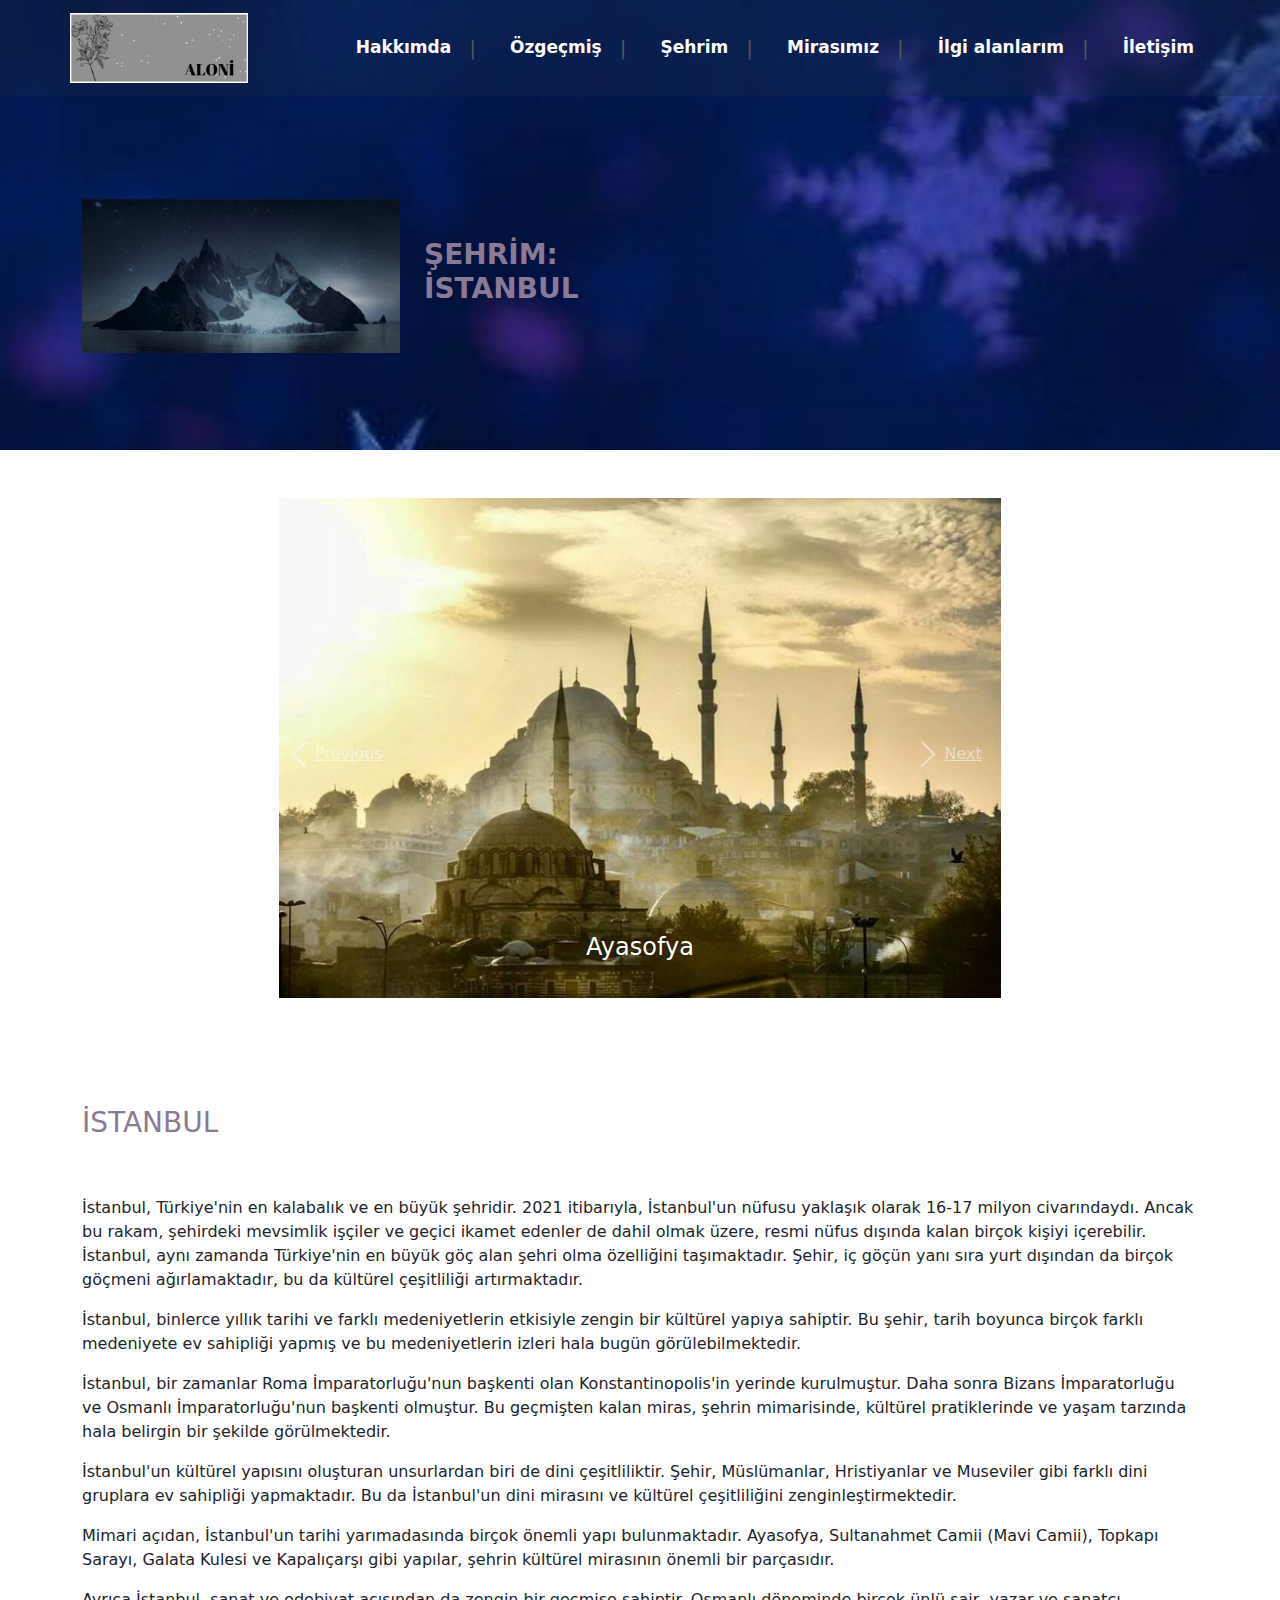
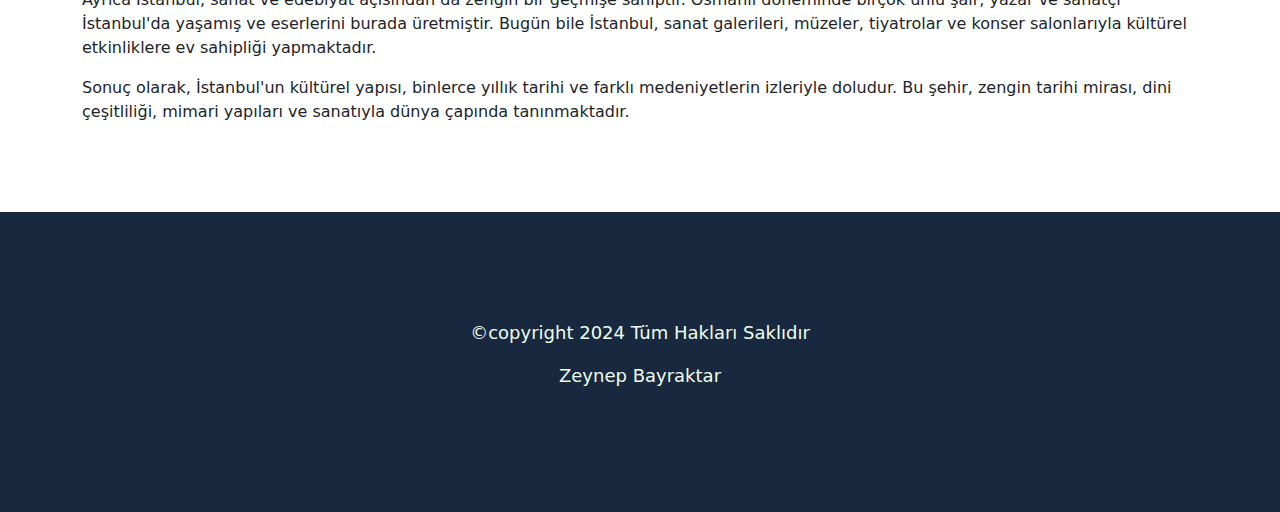
<file: web/sehrim.html>
<!DOCTYPE html>
<html lang="en">

<head>
   
    <meta charset="utf-8">
    <meta name="viewport" content="width=device-width, initial-scale=1, shrink-to-fit=no">

    <!-- Bootstrap CSS -->
    <link rel="stylesheet" href="https://cdn.jsdelivr.net/npm/bootstrap@4.1.3/dist/css/bootstrap.min.css" integrity="sha384-MCw98/SFnGE8fJT3GXwEOngsV7Zt27NXFoaoApmYm81iuXoPkFOJwJ8ERdknLPMO" crossorigin="anonymous">

    <title>Document</title>
    <link rel="stylesheet" href="bootstrap.css">
    <link rel="stylesheet" href="style.css">
    <script src="bootstrap.js"></script>
    <title>Aloni</title>
</head>

<body>
    <div class="ust-kisim-sayfalar">

        <nav class="navbar navbar-expand-lg nav-bg ">
            <!--style.css de ekli navbar-bg classımı buraya getirerek navbarımın arka planının rengini ayarladım-->
            <div class="container p-0">
                <!--"p-0", 992px ve altına inince ekran genişliği, navbarımın üstündeki seçeneklere mause götürdüğümde oluşan mavimtırak arka planın sağ ve sola olan boşluklarını sıfırlar  -->
                <a class="navbar-brand" href="#">
                    <img class="img-fluid logo" src="pictures/resimler/logo2.png" alt="">
                    <!--sitemin logosunun ismi-->
                </a>
                <button class="navbar-toggler" type="button" data-bs-toggle="collapse"
                    data-bs-target="#navbarSupportedContent" aria-controls="navbarSupportedContent"
                    aria-expanded="false" aria-label="Toggle navigation">
                    <span class="navbar-toggler-icon"></span>
                </button>
                <div class="collapse navbar-collapse" id="navbarSupportedContent">
                    <ul class="navbar-nav ms-auto mb-2 mb-lg-0">
                        <li class="nav-item d-flex align-items-center p-2">
                            <!--p-2 ler burada ekran 992px ve daha küçükken aşağı doğru sıralanan navbar elemanlarımı bi tık sağa kaydırıp büyütmeme yarıyor-->
                            <a class="nav-link active" aria-current="page" href="hakkimizda.html">Hakkımda</a>
                            <span class="ayrac">|</span>
                            <!--navbar elemanlarım arasına ayraç ekleme-->
                        </li>
                        <li class="nav-item d-flex align-items-center p-2">
                            <a class="nav-link" href="ozgecmis.html">Özgeçmiş</a>
                            <span class="ayrac">|</span>
                        </li>
                        <li class="nav-item d-flex align-items-center p-2">
                            <a class="nav-link" href="sehrim.html">Şehrim</a>
                            <span class="ayrac">|</span>
                        </li>
                        <li class="nav-item d-flex align-items-center p-2">
                            <a class="nav-link" href="mirasimiz.html">Mirasımız</a>
                            <span class="ayrac">|</span>
                        </li>
                        <li class="nav-item d-flex align-items-center p-2">
                            <a class="nav-link" href="ilgialanlarim.html">İlgi alanlarım</a>
                            <span class="ayrac">|</span>
                        </li>
                        <li class="nav-item d-flex align-items-center p-2">
                            <a class="nav-link" href="iletisim.html">İletişim</a>
                        </li>
                    </ul>
                </div>
        </nav>


        <div class="container">
            <div class="row">
                <div class="col-md-12 d-flex align-items-center header-yukseklik">
                    <img src="pictures/resimler/logo5.jpg" class="img-fluid " alt=""/> 
                    <div class="sayfa-basligi ms-4" >
                      <h3>ŞEHRİM: İSTANBUL</h3>
                    </div>                 
                </div>
            </div>
        </div>
    </div> 
           <br>
           <br>
       <div class="container col-md-7">   
    <div id="carouselExampleIndicators" class="carousel slide carousel-fade" data-ride="carousel">
        <ol class="carousel-indicators">
          <li data-target="#carouselExampleIndicators" data-slide-to="0" class="active"></li>
          <li data-target="#carouselExampleIndicators" data-slide-to="1"></li>
          <li data-target="#carouselExampleIndicators" data-slide-to="2"></li>
        </ol>
        <div class="carousel-inner">
          <div class="carousel-item active">
            <img class="d-block w-100 slider" src="pictures/resimler/ayasofya2.jpg" alt="First slide"> 
            <div class="carousel-caption d-none d-md-block">
                <h4>Ayasofya</h4>
            </div>
          </div>
          <div class="carousel-item">
            <img class="d-block w-100 slider" src="pictures/resimler/Galata Tower.jpg" alt="Second slide">
            <div class="carousel-caption d-none d-md-block">
                <h4>Galata kulesi</h4>
            </div>
          </div>
          <div class="carousel-item">
            <img class="d-block w-100 slider" src="pictures/resimler/kapalı çarşı.jpg" alt="Third slide">
            <div class="carousel-caption d-none d-md-block">
                <h4>Kapalı Çarşı</h4>
            </div>
          </div> 
          <div class="carousel-item">
            <img class="d-block w-100 slider" src="pictures/resimler/sultanahmet camii.jpg" alt="Fourth slide">
            <div class="carousel-caption d-none d-md-block">
                <h4>Sultanahmet Camii</h4>
            </div>
          </div>
          <div class="carousel-item">
            <img class="d-block w-100 slider" src="pictures/resimler/Topkapi Palace2.jpg" alt="Fifth slide">
            <div class="carousel-caption d-none d-md-block">
                <h4>Topkapı Sarayı</h4>
            </div>
          </div>
        </div> 
        <a class="carousel-control-prev" href="#carouselExampleIndicators" role="button" data-slide="prev">
          <span class="carousel-control-prev-icon" aria-hidden="true"></span>
          <span class="sr-only">Previous</span>
        </a>
        <a class="carousel-control-next" href="#carouselExampleIndicators" role="button" data-slide="next">
          <span class="carousel-control-next-icon" aria-hidden="true"></span>
          <span class="sr-only">Next</span>
        </a>
      </div>
            </div>
          <br>
          <br>
          <br>
          <br>
             
            <div class="container col-md-12">  

                <h3 class="ana-yazi">İSTANBUL</h3> 

                <br>
                <br>
                 


                <p>İstanbul, Türkiye'nin en kalabalık ve en büyük şehridir. 2021 itibarıyla, İstanbul'un nüfusu yaklaşık olarak 16-17
                milyon civarındaydı. Ancak bu rakam, şehirdeki mevsimlik işçiler ve geçici ikamet edenler de dahil olmak üzere, resmi 
                nüfus dışında kalan birçok kişiyi içerebilir. İstanbul, aynı zamanda Türkiye'nin en büyük göç alan şehri olma 
                özelliğini taşımaktadır. Şehir, iç göçün yanı sıra yurt dışından da birçok göçmeni ağırlamaktadır, bu da kültürel çeşitliliği
                artırmaktadır.</p>

               <p>İstanbul, binlerce yıllık tarihi ve farklı medeniyetlerin etkisiyle zengin bir kültürel yapıya sahiptir. Bu şehir,
                tarih boyunca birçok farklı medeniyete ev sahipliği yapmış ve bu medeniyetlerin izleri hala bugün görülebilmektedir.</p> 

                <p>İstanbul, bir zamanlar Roma İmparatorluğu'nun başkenti olan Konstantinopolis'in yerinde kurulmuştur.
                Daha sonra Bizans İmparatorluğu ve Osmanlı İmparatorluğu'nun başkenti olmuştur. Bu geçmişten kalan miras,
                şehrin mimarisinde, kültürel pratiklerinde ve yaşam tarzında hala belirgin bir şekilde görülmektedir.</p> 

                <p>İstanbul'un kültürel yapısını oluşturan unsurlardan biri de dini çeşitliliktir. Şehir, Müslümanlar,
                Hristiyanlar ve Museviler gibi farklı dini gruplara ev sahipliği yapmaktadır. Bu da İstanbul'un dini mirasını
                ve kültürel çeşitliliğini zenginleştirmektedir.</p> 

                <p>Mimari açıdan, İstanbul'un tarihi yarımadasında birçok önemli yapı bulunmaktadır. Ayasofya, Sultanahmet Camii (Mavi Camii),
                Topkapı Sarayı, Galata Kulesi ve Kapalıçarşı gibi yapılar, şehrin kültürel mirasının önemli bir parçasıdır.</p> 

                <p>Ayrıca İstanbul, sanat ve edebiyat açısından da zengin bir geçmişe sahiptir. Osmanlı döneminde birçok ünlü şair, yazar ve
                sanatçı İstanbul'da yaşamış ve eserlerini burada üretmiştir. Bugün bile İstanbul, sanat galerileri, müzeler, tiyatrolar ve 
                konser salonlarıyla kültürel etkinliklere ev sahipliği yapmaktadır.</p>

                <p>Sonuç olarak, İstanbul'un kültürel yapısı, binlerce yıllık tarihi ve farklı medeniyetlerin izleriyle doludur. Bu şehir, zengin
                tarihi mirası, dini çeşitliliği, mimari yapıları ve sanatıyla dünya çapında tanınmaktadır.</p>

            </div> 


            <br>
            <br>
            <br>

    <div class="container-fluid footer">
        <div class="row">
            <div class="col-md-12 sutun-footer d-flex flex-column justify-content-center align-items-center">
              <div class="class">
                    <i class="fa-brands fa-instagram fa-3x"></i>
                </div>
                <p>©copyright 2024 Tüm Hakları Saklıdır</p> 
                <p>Zeynep Bayraktar</p>
            </div>
        </div>
    </div> 




    <!-- Optional JavaScript -->
    <!-- jQuery first, then Popper.js, then Bootstrap JS -->
    <script src="https://code.jquery.com/jquery-3.3.1.slim.min.js" integrity="sha384-q8i/X+965DzO0rT7abK41JStQIAqVgRVzpbzo5smXKp4YfRvH+8abtTE1Pi6jizo" crossorigin="anonymous"></script>
    <script src="https://cdn.jsdelivr.net/npm/popper.js@1.14.3/dist/umd/popper.min.js" integrity="sha384-ZMP7rVo3mIykV+2+9J3UJ46jBk0WLaUAdn689aCwoqbBJiSnjAK/l8WvCWPIPm49" crossorigin="anonymous"></script>
    <script src="https://cdn.jsdelivr.net/npm/bootstrap@4.1.3/dist/js/bootstrap.min.js" integrity="sha384-ChfqqxuZUCnJSK3+MXmPNIyE6ZbWh2IMqE241rYiqJxyMiZ6OW/JmZQ5stwEULTy" crossorigin="anonymous"></script>
</body>

</html>
</file>
<file: web/style.css>
.logo 
{
     height: 70px; /*logonun yüksekliğini belirleme*/
}
.ayrac
{
    font-size: 20px; /*ayracın font büyüklüğü*/
    margin: 0px 10px; /*ayracın font büyüklüğü*/
    color: #505760; /*ayracın mesafesini ayarlama*/
} 
.nav-bg
{
    background-color: rgba(23, 42, 78, 0.363); /*navbar ımın arka planı*/
} 
.header-yukseklik
{
    height: calc(50vh - 90px);
    width: 30%;
}
.sayfa-basligi h3
{
    color: rgb(137, 122, 150);
    font-weight: bold;
}
.ust-kisim 
{
    background-image: url(pictures/resimler/❄background.jpg); /*sitemin anasayfasınıın arka plan fotoğrafı*/
    height: 100vh; /*sitemin anasayfasının arka plan fotoğrafının anasayfada kaplayacağı yükseklik*/
    width: 100%; /*sitemin anasayfasının arka plan fotoğrafının enişlik olarak %100 doldurması*/
    background-size: cover; /*resmin tam olarak coverlaması için(sığması)*/
    background-position: center center; /*resmi tam ortalama*/
    background-repeat: no-repeat;
    background-attachment: fixed;
} 
.ust-kisim-sayfalar
{
    background-image: url(pictures/resimler/Frozen.jpg); /*navbar elemanlarının sayfalarının üst arka plan fotoğrafı*/
    height: 50vh; /*navbar elemanlarının sayfalarının üst arka plan fotoğrafının sayfada kaplayacağı yükseklik*/
    width: 100%; /*sitemin anasayfasının arka plan fotoğrafının enişlik olarak %100 doldurması*/
    background-size: cover; /*resmin tam olarak coverlaması için(sığması)*/
    background-position: center center; /*resmi tam ortalama*/
    background-repeat: no-repeat;
    background-attachment: fixed;
} 
.nav-item a
{
color: #fff; /*navbarımdaki elemanlarımın rengi*/
font-size: 17px; /*navbarımdaki elemanların boyutu*/
font-weight: bold; /*navbarımdaki elemanlar kalın yazılı olsun*/
} 
.nav-item a:hover
{
    color:rgb(137, 122, 150); /*navbarımdaki elemanların üstüne mause gelince bu renk görünsünler*/
}
.navbar-toggler-icon
{
    background-image: url("data:image/svg+xml,%3csvg xmlns='http://www.w3.org/2000/svg' viewBox='0 0 30 30'%3e%3cpath stroke='rgba%28255, 255, 255, 0.55%29' stroke-linecap='round' stroke-miterlimit='10' stroke-width='2' d='M4 7h22M4 15h22M4 23h22'/%3e%3c/svg%3e");
    
} 
@media screen and (max-width: 992px) 
{
    .ayrac
    {
      display: none; /*ekran 992px ve daha küçük bir boyutta olunca sıralanan elemanlarımda ayraç gösterme*/
    } 
    .nav-item:hover
    {
        background-color: rgb(68, 135, 157); /*ekran 992px ve daha küçük bir boyutta olunca sıralanan elemanlarımın üstüne mause gelince arka plan bu renk olsun*/
    }
} 
.ana-sayf-logo 
{
  height: 200px; 
  width: 30%;
}
.bosluk /*ana ekrandaki yazıyı ve logoyu ortalayacağız(aşağı çekicez)bununla çünkü mt yetmiyo */
{
 margin-top: 100px;
}
.ana-yazi
{
    color:rgb(137, 122, 150);
}  

/*footer kısmı*/ 

.footer
{
    background-color: rgb(24, 40, 62);
    height: 300px;
    color: honeydew;
} 
.footer p
{
    font-size: 18px;
}
.sutun-footer
{
    height: 300px; 
} 
.fotgrf 
{
    height: 150px;
    width: 250px;
} 
.border-sekil
{
    height: 20px;
}
.border-stil-ing
{
    background-color: rgb(35, 90, 138);
    height: 100%;
    width: 75%;
}
.border-stil-turk
{
    background-color: rgb(35, 90, 138);
    height: 100%;
    width: 100%;
} 
.border-stil-alm
{
    background-color: rgb(35, 90, 138);
    height: 100%;
    width: 20%;
}
.carousel-item 
{
    height: 32rem;
}
.slider
{
    height: 500px;
   
}
li::marker {
    color: rgb(35, 90, 138);
  }
.yazi-renk
{
    color: rgb(35, 90, 138);
} 
.wrapper
{
    margin: 150px auto;
    width: 70%;
}
.miras-img
{
    max-width: 320px;
    float: right;
    border: 5px solid black; 
    border-radius: 10px; 
    margin-left: 15px;
}
.text-box p
{
    font-size: 16px;
} 
.border 
{
    border: 5px solid rgb(194, 130, 52); 
    border-radius: 10px; 
    margin-left: 15px;
}
.kubbe
{
    width: 400px;
    height: 600px;
}
</file>
